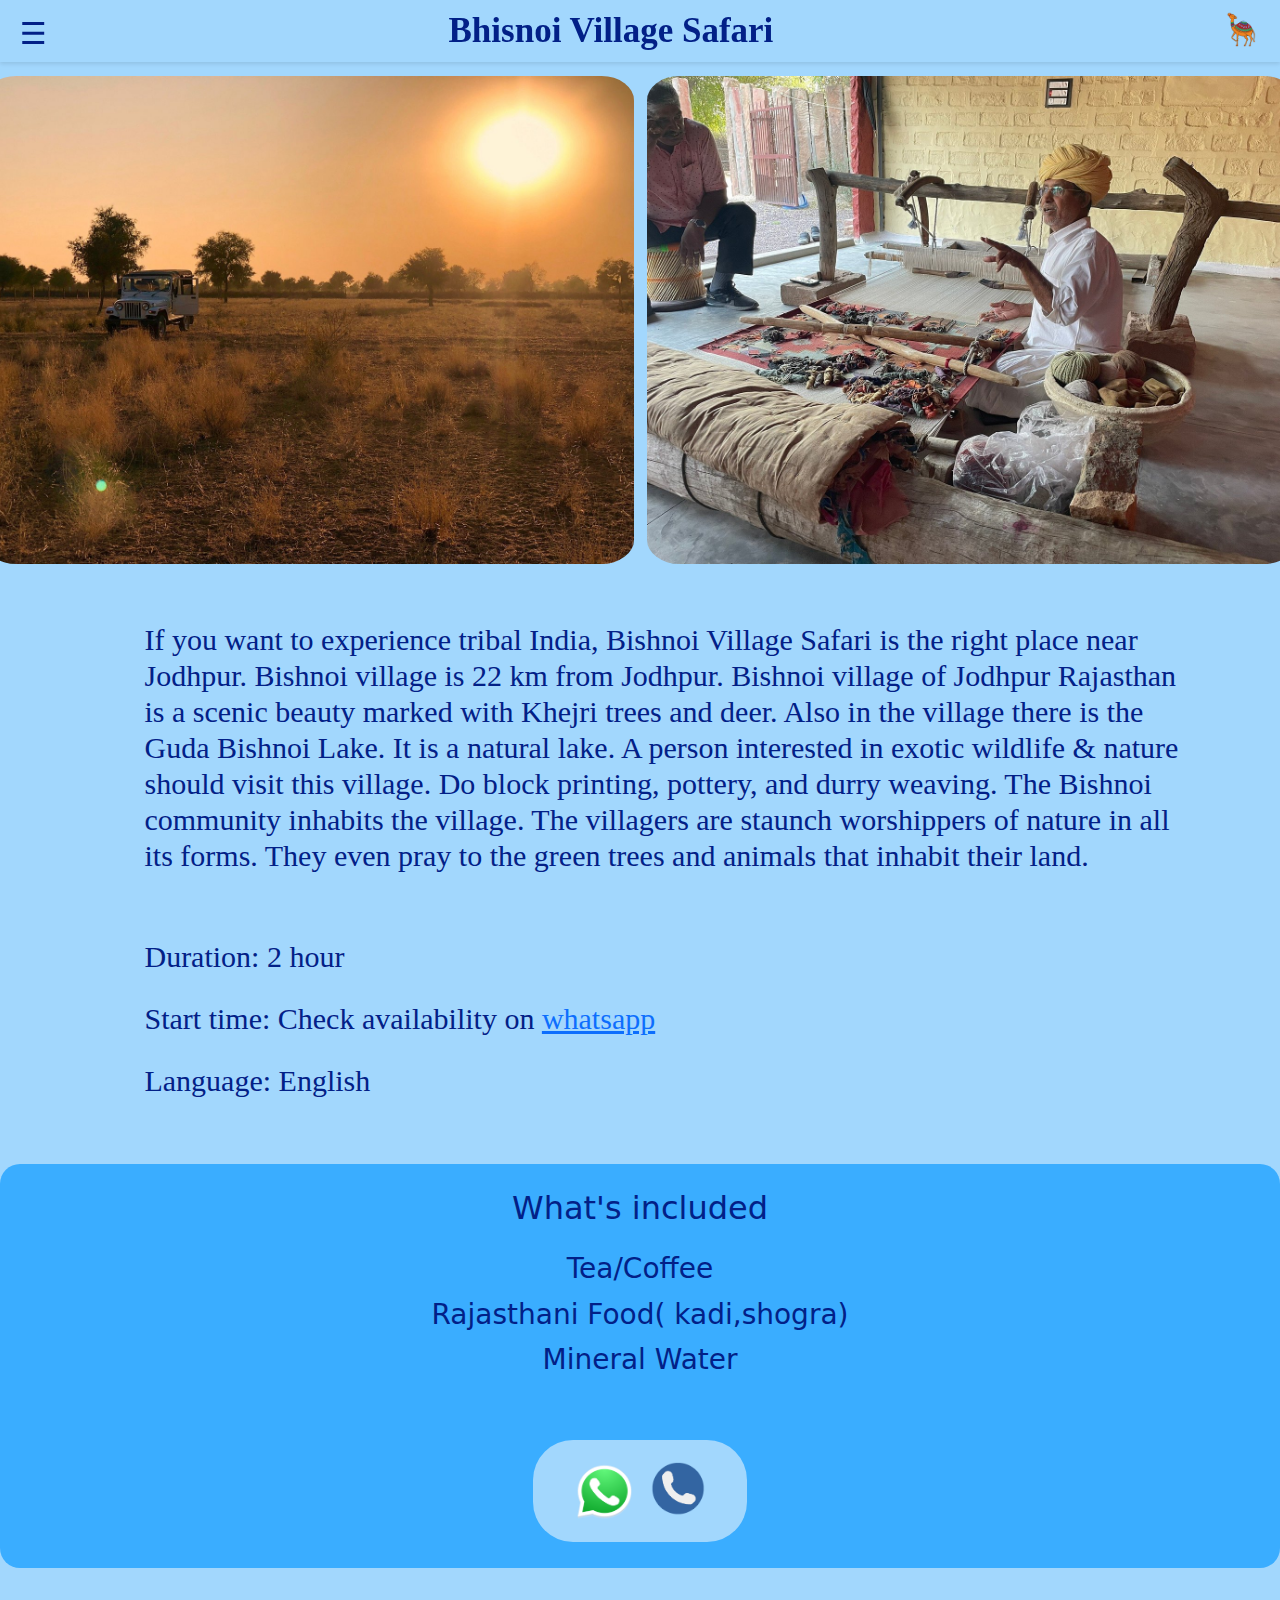
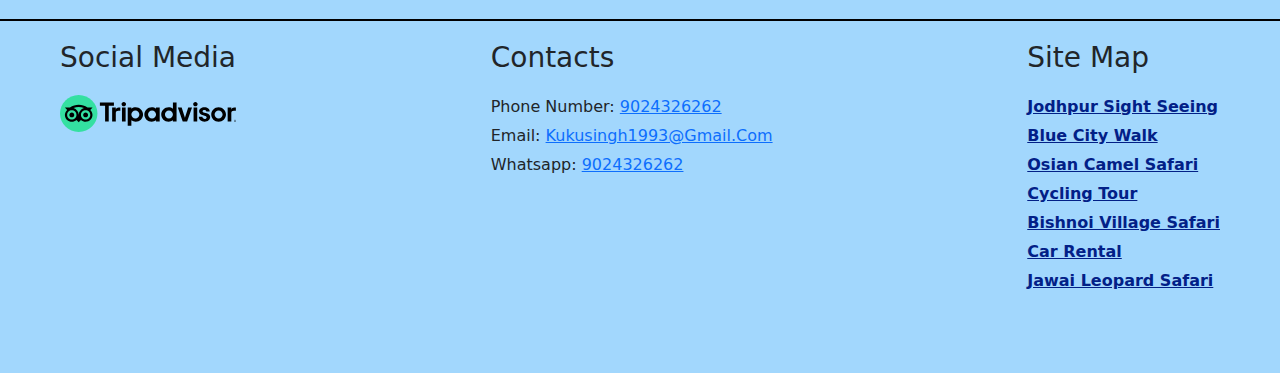
<file: BhisnoiVillageSafari.html>
<!DOCTYPE html>
  <html lang="en">
  <head>
    <meta name="viewport" content="width=device-width, initial-scale=1" />
    <!-- bootstrap css -->
    <link rel="stylesheet" href="css/bootstrap.min.css" />
    <link
    rel="stylesheet"
    href="https://cdnjs.cloudflare.com/ajax/libs/font-awesome/6.5.2/css/all.min.css"
    />
    <link rel="icon" href="images/favicon.ico" type="image/gif" />
    <link rel="stylesheet" href="css/common.css" />
    <link
    rel="stylesheet"
    href="https://fonts.googleapis.com/css2?family=Bellota:wght@300;400;700&display=swap"
    />
  </head>
  <body class="color-set">
    <div id="myDrawer" class="drawer">
      <a href="/index.html">Home</a>
      <a href="/jodhpurSight.html">Jodhpur Sight Seeing</a>
      <a href="/blueCity.html">Blue City Walk</a>
      <a href="/osiaCamel.html">Osian Camel Safari</a>
      <a href="/cyclingTour.html">Cycling Tour</a>
      <a href="/BhisnoiVillageSafari.html">Bishnoi Village Safari</a>
      <a href="/carRental.html">Car Rental</a>
      <a href="/JawaiLeopardSafari.html">Jawai Leopard Safari</a>
      <div class="social-icons">
          <a href="https://www.tripadvisor.in/AttractionProductReview-g297668-d27993915-Jodhpur_Walk_With_Kuku-Jodhpur_Jodhpur_District_Rajasthan.html
          2024 (Jodhpur) Jodhpur Walk With Kuku" target="_blank"><img src="images/tripAdvisor.svg" alt="TripAdvisor"></a>
      </div>
  </div>
    <nav class="navbar">
      <div class="open-drawer-btn" onclick="openDrawer()">&#9776;</div>
      <div class="navbar-content">
        <h2>Bhisnoi Village Safari</h2>
      </div>
      <div class="navbar-image">
        <img
          class="uthImg"
          src="images/home page hedder slide show/camel.png"
          alt="Camel image"
        />
      </div>
    </nav>
    <div class="row">
      <div class="col">
        <div id="imageSlideshow" class="slideshow-container">
          <div class="slideshow-inner">
            <div class="slider">
              <img src="images/bhisnoi village safari/photo0jpg.jpg" class="img-fluid" />
            </div>
            <div class="slider">
              <img src="images/bhisnoi village safari/caption (1).jpg" class="img-fluid" />
            </div>
            <div class="slider">
              <img src="images/bhisnoi village safari/photo2jpg.jpg" class="img-fluid" />
            </div>
            <div class="slider">
              <img src="images/bhisnoi village safari/chori.jpg" class="img-fluid" />
            </div>
            <div class="slider">
              <img src="images/bhisnoi village safari/potters-village.jpg" class="img-fluid" />
            </div>
            <div class="slider">
              <img src="images/bhisnoi village safari/photo4jpg.jpg" class="img-fluid" />
            </div>
            <div class="slider">
              <img src="images/bhisnoi village safari/village-tour-adventures.jpg" class="img-fluid" />
            </div>
            <!-- Add more images as needed -->
          </div>
        </div>
      </div>
    </div>
    <div class="row" id="mid-content-4-ss">
      <h3>
        If you want to experience tribal India, Bishnoi Village Safari is the right place near Jodhpur. Bishnoi village is 22 km from Jodhpur. Bishnoi village of Jodhpur Rajasthan is a scenic beauty marked with Khejri trees and deer. Also in the village there is the Guda Bishnoi Lake. It is a natural lake. A person interested in exotic wildlife & nature should visit this village. Do block printing, pottery, and durry weaving. The Bishnoi community inhabits the village. The villagers are staunch worshippers of nature in all its forms. They even pray to the green trees and animals that inhabit their land.
      </h3>
      <h2>Duration: 2 hour</h2>
      <h2>Start time: Check availability on <a href="Https://wa.me/919024326262" target="_blank">whatsapp</a></h2>
      <h2>Language: English</h2>
    </div>
    <div class="row" id="included">
      <div class="include-container">
        <div class="include">
          <div class="include-item">
            <h2>What's included</h2>
		<div class="include-item-1">
                   <h3>Tea/Coffee</h3>
                   <h3>Rajasthani Food( kadi,shogra)</h3>
                   <h3>Mineral Water</h3>
                </div>
          </div>
        </div>
        <div class="row">
          <div class="col-xl-5 col-sm-12"></div>
          <div class="col-xl-2 col-sm-12" id="whatsapp-content-1">
            <a href="Https://wa.me/919024326262" target="_blank"
            ><img id="whatsapp" src="images/whatsapp.png" alt="WhatsApp"
            /></a>
            <a href="tel:+919024326262" target="_blank"
            ><img id="call" src="images/call.png" alt="Call"
            /></a>
          </div>
          <div class="col-xl-5 col-sm-12"></div>
        </div>
      </div>
    </div>
    <div class="footer-line"></div>
    <footer>
      <div class="footer-container">
        <div class="social-media">
          <h3>Social Media</h3>
            <p> <a href="https://www.tripadvisor.in/AttractionProductReview-g297668-d27993915-Jodhpur_Walk_With_Kuku-Jodhpur_Jodhpur_District_Rajasthan.html
          2024 (Jodhpur) Jodhpur Walk With Kuku" target="_blank"><img src="images/tripAdvisor.svg" alt="TripAdvisor"></a></p>
        </div>
        <div class="contacts">
          <h3>Contacts</h3>
          <p>Phone Number: <a href="tel:+919024326262" target="_blank">9024326262</a></p>
          <p>Email: <a href="mailto: Kukusingh1993@Gmail.com" target="_blank">Kukusingh1993@Gmail.Com</a></p>
          <p>Whatsapp:  <a href="Https://wa.me/919024326262" target="_blank">9024326262</a></p>
        </div>
        <div class="site-map">
          <h3>Site Map</h3>
          <ul>
            <li><a href="/jodhpurSight.html">Jodhpur Sight Seeing</a></li>
            <li><a href="/blueCity.html">Blue City Walk</a></li>
            <li><a href="/osiaCamel.html">Osian Camel Safari</a></li>
            <li><a href="/cyclingTour.html">Cycling Tour</a></li>
            <li><a href="/BhisnoiVillageSafari.html">Bishnoi Village Safari</a></li>
            <li><a href="/carRental.html">Car Rental</a></li>
            <li><a href="/JawaiLeopardSafari.html" >Jawai Leopard Safari</a></li>
          </ul>
        </div>
      </div>  
    </footer>
    <script src="js/jquery-3.6.0.min.js"></script>
    <script src="js/popper.min.js"></script>
    <script src="js/bootstrap.bundle.min.js"></script>
    <script src="js/bootstrap.min.js"></script>
    <script>
      function openDrawer() {
        document.body.classList.add("drawer-open");
        document.addEventListener("click", closeDrawerOnClickOutside);
      }

      function closeDrawer() {
        document.body.classList.remove("drawer-open");
        document.removeEventListener("click", closeDrawerOnClickOutside);
      }

      function closeDrawerOnClickOutside(event) {
        if (
          !document.getElementById("myDrawer").contains(event.target) &&
          !event.target.classList.contains("open-drawer-btn")
        ) {
          closeDrawer();
        }
      }
        document.addEventListener("click", function (event) {
          const sidebar = document.getElementById("sidebar");
          const content = document.querySelector(".content");
          if (
            sidebar.classList.contains("active") &&
            !sidebar.contains(event.target)
            ) {
            sidebar.classList.remove("active");
        }
      });
        $(document).ready(function () {
          function startSlideshow() {
            var containerWidth = $("#imageSlideshow").width();
            var totalWidth = 0;

            $(".slideshow-inner .slider").each(function() {
              totalWidth += $(this).outerWidth(true);
            });

        var duration = (totalWidth / containerWidth) * 30000; // Adjust speed based on total width

        $(".slideshow-inner").animate(
          { left: -totalWidth + containerWidth },
          duration,
          "linear",
          function () {
            $(".slideshow-inner").css("left", 0);
            startSlideshow();
          }
          );
        }

        startSlideshow();
      });
  </script>
  </body>
  </html>
</file>
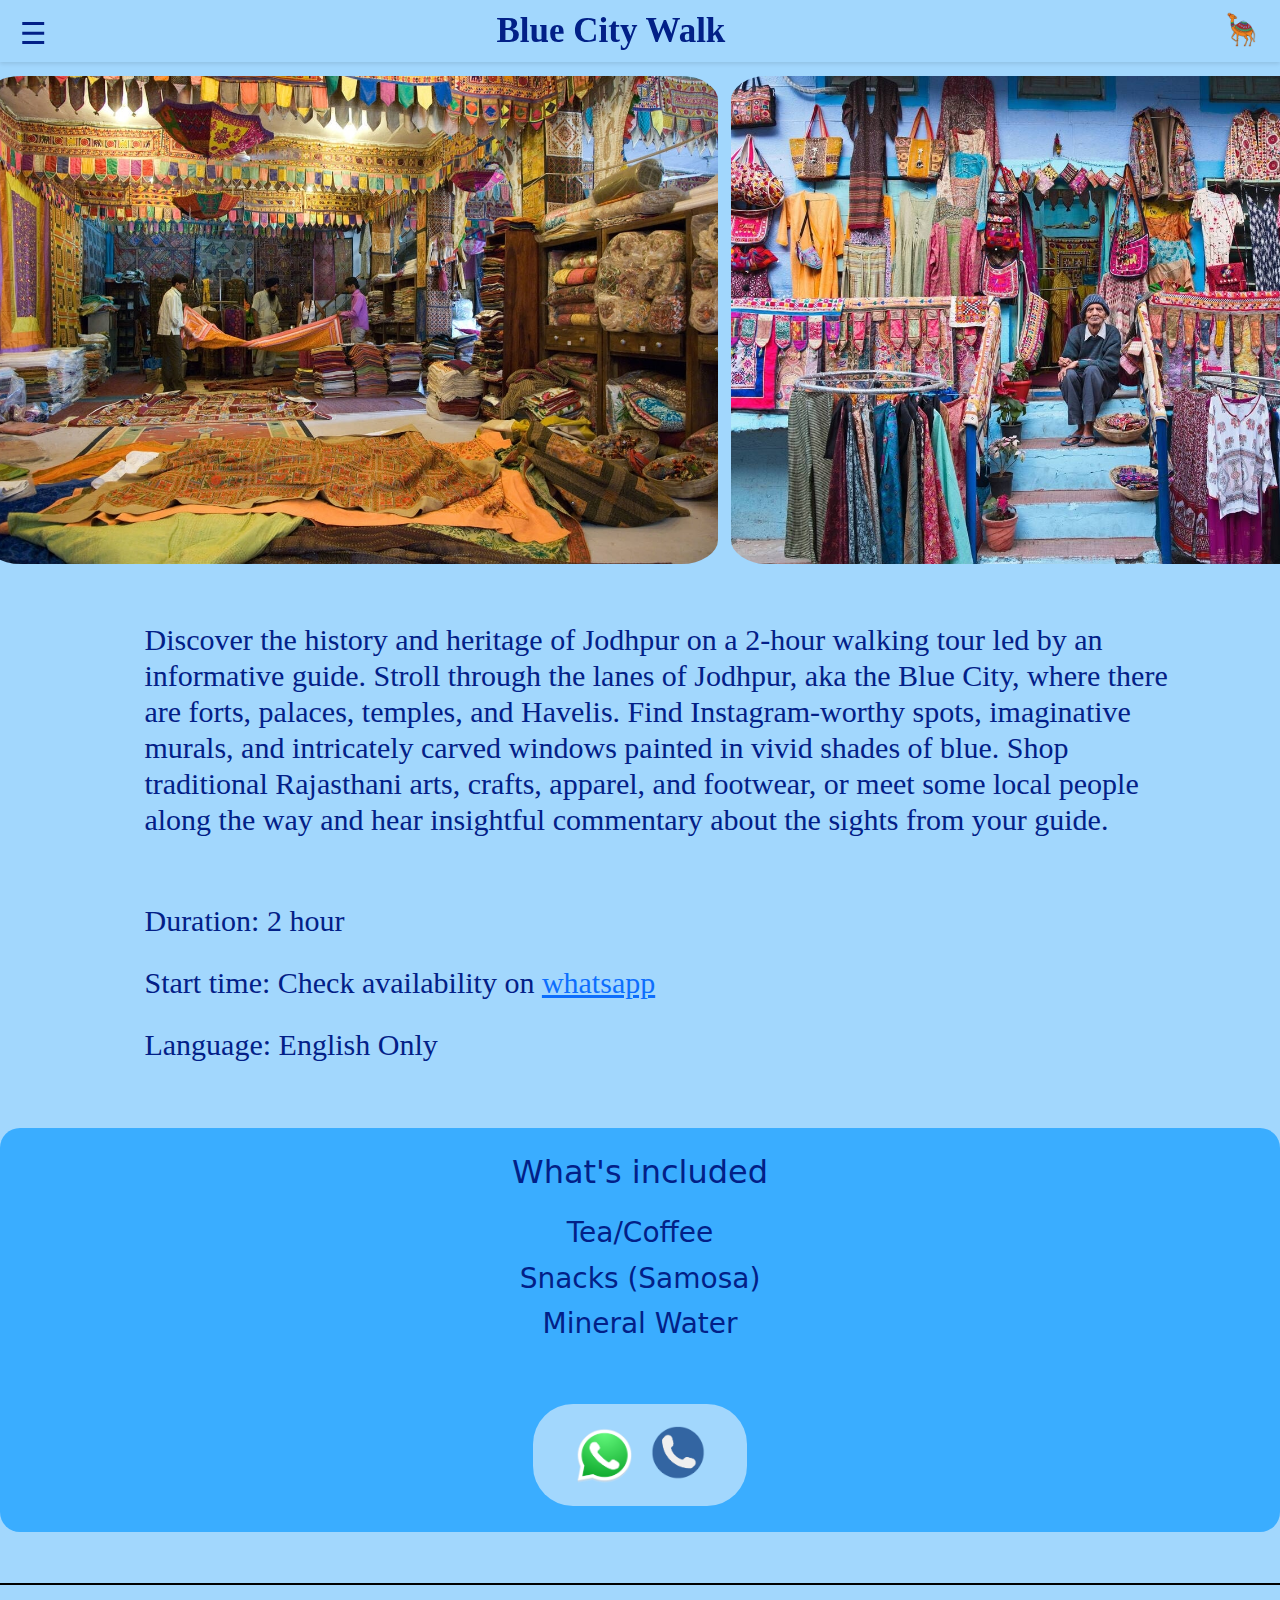
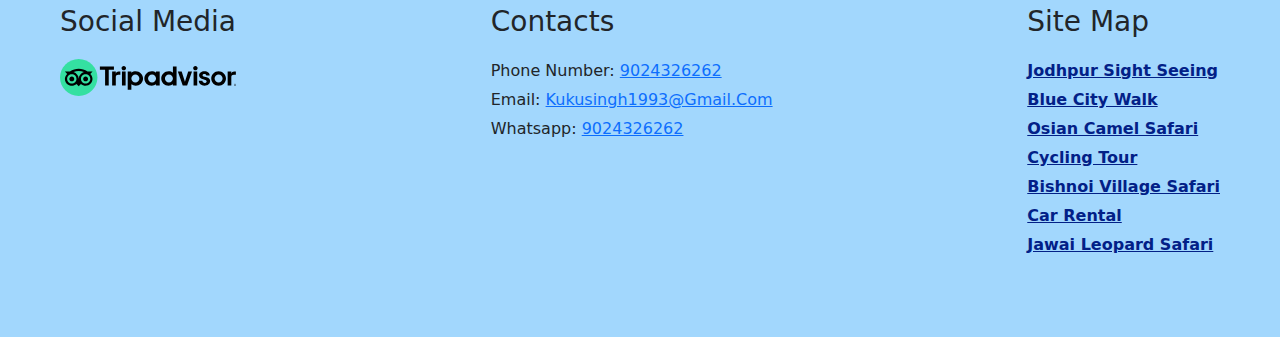
<file: blueCity.html>
<!DOCTYPE html>
<html lang="en">
  <head>
    <meta name="viewport" content="width=device-width, initial-scale=1" />
    <!-- bootstrap css -->
    <link rel="stylesheet" href="css/bootstrap.min.css" />
    <link
      rel="stylesheet"
      href="https://cdnjs.cloudflare.com/ajax/libs/font-awesome/6.5.2/css/all.min.css"
    />
    <link rel="icon" href="images/favicon.ico" type="image/gif" />
    <link rel="stylesheet" href="css/common.css" />
    <link
      rel="stylesheet"
      href="https://fonts.googleapis.com/css2?family=Bellota:wght@300;400;700&display=swap"
    />
  </head>
  <body class="color-set">
    <div id="myDrawer" class="drawer">
      <a href="/index.html">Home</a>
      <a href="/jodhpurSight.html">Jodhpur Sight Seeing</a>
      <a href="/blueCity.html">Blue City Walk</a>
      <a href="/osiaCamel.html">Osian Camel Safari</a>
      <a href="/cyclingTour.html">Cycling Tour</a>
      <a href="/BhisnoiVillageSafari.html">Bishnoi Village Safari</a>
      <a href="/carRental.html">Car Rental</a>
      <a href="/JawaiLeopardSafari.html">Jawai Leopard Safari</a>
      <div class="social-icons">
          <a href="https://www.tripadvisor.in/AttractionProductReview-g297668-d27993915-Jodhpur_Walk_With_Kuku-Jodhpur_Jodhpur_District_Rajasthan.html
          2024 (Jodhpur) Jodhpur Walk With Kuku" target="_blank"><img src="images/tripAdvisor.svg" alt="TripAdvisor"></a>
      </div>
  </div>
    <nav class="navbar">
      <div class="open-drawer-btn" onclick="openDrawer()">&#9776;</div>
      <div class="navbar-content">
        <h2>Blue City Walk</h2>
      </div>
      <div class="navbar-image">
        <img
          class="uthImg"
          src="images/home page hedder slide show/camel.png"
          alt="Camel image"
        />
      </div>
    </nav>
    <div class="row">
      <div class="col">
        <div id="imageSlideshow" class="slideshow-container">
          <div class="slideshow-inner">
            <div class="slider">
              <img src="images/blue city walk/sadiya.jpg" class="img-fluid" />
            </div>
            <div class="slider">
              <img src="images/blue city walk/baaSathe.jpg" class="img-fluid" />
            </div>
            <div class="slider">
              <img src="images/blue city walk/begs.jpg" class="img-fluid" />
            </div>
            <div class="slider">
              <img src="images/blue city walk/dc.jpg" class="img-fluid" />
            </div>
            <div class="slider">
              <img src="images/blue city walk/ce.jpg" class="img-fluid" />
            </div>
            <div class="slider">
              <img src="images/blue city walk/e3.jpg" class="img-fluid" />
            </div>
            <div class="slider">
              <img src="images/blue city walk/jadiya.jpeg" class="img-fluid" />
            </div>
            <!-- Add more images as needed -->
          </div>
        </div>
      </div>
    </div>
    <div class="row" id="mid-content-4-ss">
      <h3>
        Discover the history and heritage of Jodhpur on a 2-hour walking tour led by an informative guide. Stroll through the lanes of Jodhpur, aka the Blue City, where there are forts, palaces, temples, and Havelis. Find Instagram-worthy spots, imaginative murals, and intricately carved windows painted in vivid shades of blue. Shop traditional Rajasthani arts, crafts, apparel, and footwear, or meet some local people along the way and hear insightful commentary about the sights from your guide.
      </h3>
      <h2>Duration: 2 hour</h2>
      <h2>Start time: Check availability on <a href="Https://wa.me/919024326262" target="_blank">whatsapp</a></h2>
      <h2>Language: English Only</h2>
    </div>
    <div class="row" id="included">
      <div class="include-container">
        <div class="include">
          <div class="include-item">
            <h2>What's included</h2>
		<div class="include-item-1">
                   <h3>Tea/Coffee</h3>
                   <h3>Snacks (Samosa)</h3>
                   <h3>Mineral Water</h3>
                </div>
          </div>
        </div>
        <div class="row">
          <div class="col-xl-5 col-sm-12"></div>
          <div class="col-xl-2 col-sm-12" id="whatsapp-content-1">
            <a href="Https://wa.me/919024326262" target="_blank"
              ><img id="whatsapp" src="images/whatsapp.png" alt="WhatsApp"
            /></a>
            <a href="tel:+919024326262" target="_blank"
              ><img id="call" src="images/call.png" alt="Call"
            /></a>
          </div>
          <div class="col-xl-5 col-sm-12"></div>
        </div>
      </div>
    </div>
    <div class="footer-line"></div>
    <footer>
        <div class="footer-container">
          <div class="social-media">
            <h3>Social Media</h3>
              <p> <a href="https://www.tripadvisor.in/AttractionProductReview-g297668-d27993915-Jodhpur_Walk_With_Kuku-Jodhpur_Jodhpur_District_Rajasthan.html
            2024 (Jodhpur) Jodhpur Walk With Kuku" target="_blank"><img src="images/tripAdvisor.svg" alt="TripAdvisor"></a></p>
          </div>
          <div class="contacts">
            <h3>Contacts</h3>
            <p>Phone Number: <a href="tel:+919024326262" target="_blank">9024326262</a></p>
            <p>Email: <a href="mailto: Kukusingh1993@Gmail.com" target="_blank">Kukusingh1993@Gmail.Com</a></p>
            <p>Whatsapp:  <a href="Https://wa.me/919024326262" target="_blank">9024326262</a></p>
          </div>
          <div class="site-map">
            <h3>Site Map</h3>
            <ul>
            <li><a href="/jodhpurSight.html">Jodhpur Sight Seeing</a></li>
            <li><a href="/blueCity.html">Blue City Walk</a></li>
            <li><a href="/osiaCamel.html">Osian Camel Safari</a></li>
            <li><a href="/cyclingTour.html">Cycling Tour</a></li>
            <li><a href="/BhisnoiVillageSafari.html">Bishnoi Village Safari</a></li>
            <li><a href="/carRental.html">Car Rental</a></li>
            <li><a href="/JawaiLeopardSafari.html" >Jawai Leopard Safari</a></li>
          </ul>
          </div>
        </div>  
      </footer>
    <script src="js/jquery-3.6.0.min.js"></script>
    <script src="js/popper.min.js"></script>
    <script src="js/bootstrap.bundle.min.js"></script>
    <script src="js/bootstrap.min.js"></script>
    <script>
      function openDrawer() {
        document.body.classList.add("drawer-open");
        document.addEventListener("click", closeDrawerOnClickOutside);
      }

      function closeDrawer() {
        document.body.classList.remove("drawer-open");
        document.removeEventListener("click", closeDrawerOnClickOutside);
      }

      function closeDrawerOnClickOutside(event) {
        if (
          !document.getElementById("myDrawer").contains(event.target) &&
          !event.target.classList.contains("open-drawer-btn")
        ) {
          closeDrawer();
        }
      }

      document.addEventListener("click", function (event) {
        const sidebar = document.getElementById("sidebar");
        const content = document.querySelector(".content");
        if (
          sidebar.classList.contains("active") &&
          !sidebar.contains(event.target)
        ) {
          sidebar.classList.remove("active");
        }
      });
      $(document).ready(function () {
          function startSlideshow() {
            var containerWidth = $("#imageSlideshow").width();
            var totalWidth = 0;

            $(".slideshow-inner .slider").each(function() {
              totalWidth += $(this).outerWidth(true);
            });

        var duration = (totalWidth / containerWidth) * 30000; // Adjust speed based on total width

        $(".slideshow-inner").animate(
          { left: -totalWidth + containerWidth },
          duration,
          "linear",
          function () {
            $(".slideshow-inner").css("left", 0);
            startSlideshow();
          }
          );
        }

        startSlideshow();
      });
    </script>
  </body>
</html>
</file>
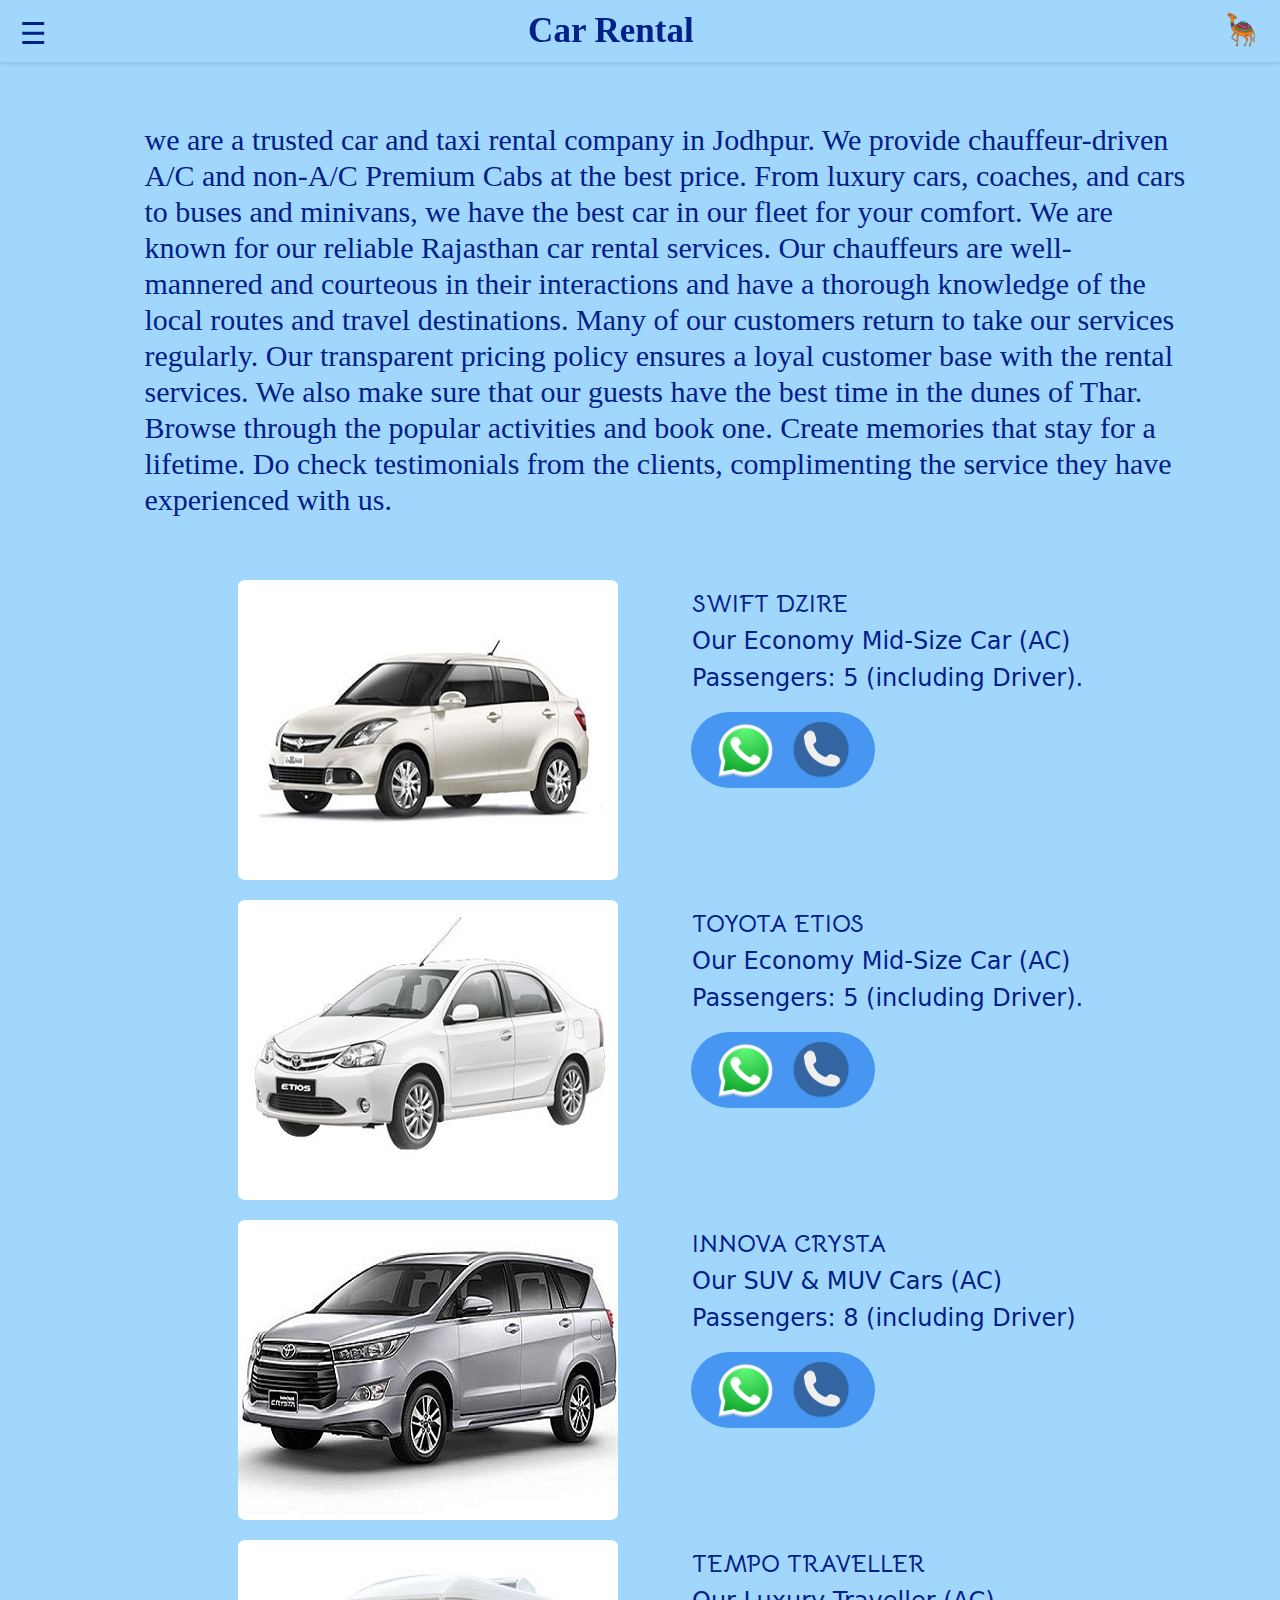
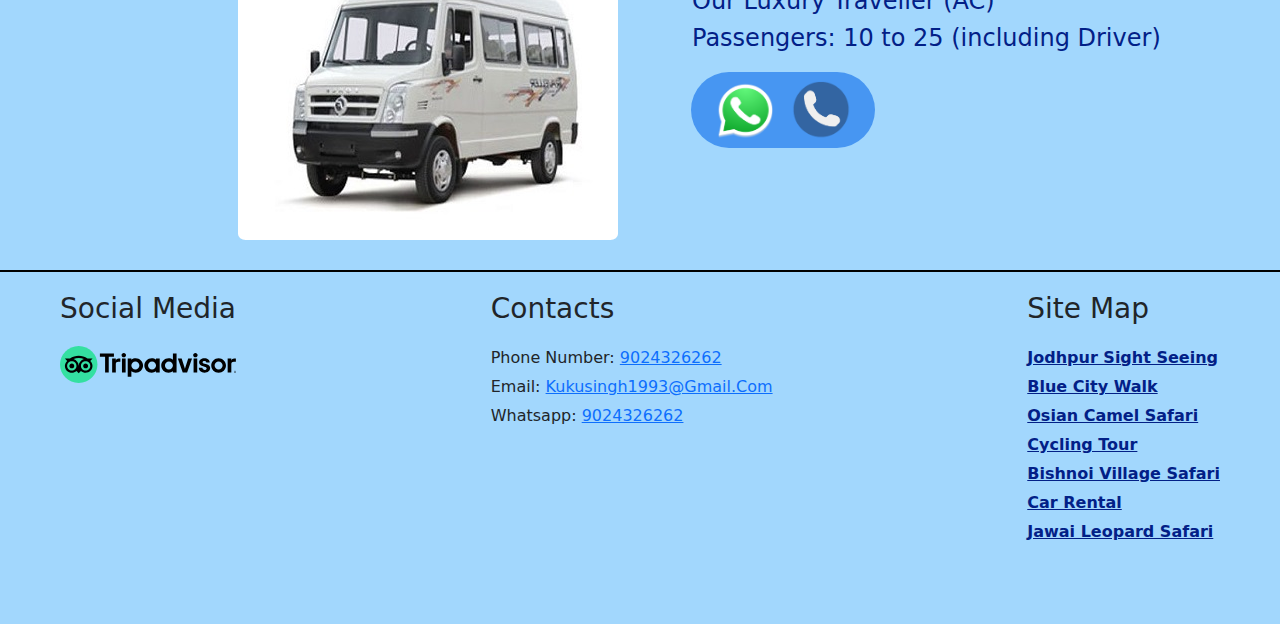
<file: carRental.html>
<!DOCTYPE html>
<html lang="en">
  <head>
    <meta name="viewport" content="width=device-width, initial-scale=1" />
    <!-- bootstrap css -->
    <link rel="stylesheet" href="css/bootstrap.min.css" />
    <link
      rel="stylesheet"
      href="https://cdnjs.cloudflare.com/ajax/libs/font-awesome/6.5.2/css/all.min.css"
    />
    <link rel="icon" href="images/favicon.ico" type="image/gif" />
    <link rel="stylesheet" href="css/common.css" />
    <link
      rel="stylesheet"
      href="https://fonts.googleapis.com/css2?family=Bellota:wght@300;400;700&display=swap"
    />
  </head>
  <body class="color-set">
    <div id="myDrawer" class="drawer">
      <a href="/index.html">Home</a>
      <a href="/jodhpurSight.html">Jodhpur Sight Seeing</a>
      <a href="/blueCity.html">Blue City Walk</a>
      <a href="/osiaCamel.html">Osian Camel Safari</a>
      <a href="/cyclingTour.html">Cycling Tour</a>
      <a href="/BhisnoiVillageSafari.html">Bishnoi Village Safari</a>
      <a href="/carRental.html">Car Rental</a>
      <a href="/JawaiLeopardSafari.html">Jawai Leopard Safari</a>
      <div class="social-icons">
          <a href="https://www.tripadvisor.in/AttractionProductReview-g297668-d27993915-Jodhpur_Walk_With_Kuku-Jodhpur_Jodhpur_District_Rajasthan.html
          2024 (Jodhpur) Jodhpur Walk With Kuku" target="_blank"><img src="images/tripAdvisor.svg" alt="TripAdvisor"></a>
      </div>
  </div>
    <nav class="navbar">
      <div class="open-drawer-btn" onclick="openDrawer()">&#9776;</div>
      <div class="navbar-content">
        <h2>Car Rental</h2>
      </div>
      <div class="navbar-image">
        <img
          class="uthImg"
          src="images/home page hedder slide show/camel.png"
          alt="Camel image"
        />
      </div>
    </nav>
    <div class="row" id="mid-content-4-ss">
      <h3>
        we are a trusted car and taxi rental company in Jodhpur. We provide chauffeur-driven A/C and non-A/C Premium Cabs at the best price. From luxury cars, coaches, and cars to buses and minivans, we have the best car in our fleet for your comfort. We are known for our reliable Rajasthan car rental services. Our chauffeurs are well-mannered and courteous in their interactions and have a thorough knowledge of the local routes and travel destinations. Many of our customers return to take our services regularly. Our transparent pricing policy ensures a loyal customer base with the rental services. We also make sure that our guests have the best time in the dunes of Thar. Browse through the popular activities and book one. Create memories that stay for a lifetime. Do check testimonials from the clients, complimenting the service they have experienced with us.
      </h3>
    </div>
    <div class="row">
      <div class="col-xl-6 col-lg-6 col-sm-6">
        <div class="images-car">
          <div class="image-container">
            <img src="images/carRental/swift.jpg" alt="3" />
          </div>
        </div>
      </div>
      <div class="col-xl-6 col-sm-6">
        <div class="descriptions">
          <div class="description">
            <h1>SWIFT DZIRE</h1>
            <h4>
              Our Economy Mid-Size Car (AC) 
            </h4>
            <h4>Passengers: 5 (including Driver).</h4>
            <div class="row">
              <div class="col-xl-4 col-sm-12" id="mid-content-carrental">
                <a href="Https://wa.me/919024326262" target="_blank"
                  ><img id="whatsapp" src="images/whatsapp.png" alt="WhatsApp"
                /></a>
                <div> </div>
                <a href="tel:+919024326262" target="_blank"
                  ><img id="call_2" src="images/call.png" alt="Call"
                /></a>
              </div>
              <div class="col-xl-5 col-sm-12"></div>
              <div class="col-xl-5 col-sm-12"></div>
            </div>
          </div>
        </div>
      </div>
    </div>
    <div class="row">
      <div class="col-xl-6 col-lg-6 col-sm-6">
        <div class="images-car">
          <div class="image-container">
            <img src="images/carRental/etios.jpg" alt="3" />
          </div>
        </div>
      </div>
      <div class="col-xl-6 col-sm-6">
        <div class="descriptions">
          <div class="description">
            <h1>TOYOTA ETIOS</h1>
            <h4>
              Our Economy Mid-Size Car (AC) 
            </h4>
            <h4>Passengers: 5 (including Driver).</h4>
            <div class="row">
              <div class="col-xl-4 col-sm-12" id="mid-content-carrental">
                <a href="Https://wa.me/919024326262" target="_blank"
                  ><img id="whatsapp" src="images/whatsapp.png" alt="WhatsApp"
                /></a>
                <div> </div>
                <a href="tel:+919024326262" target="_blank"
                  ><img id="call_2" src="images/call.png" alt="Call"
                /></a>
              </div>
              <div class="col-xl-5 col-sm-12"></div>
              <div class="col-xl-5 col-sm-12"></div>
            </div>
          </div>
        </div>
      </div>
    </div>
    <div class="row">
      <div class="col-xl-6 col-lg-6 col-sm-6">
        <div class="images-car">
          <div class="image-container">
            <img src="images/carRental/innova.jpg" alt="3" />
          </div>
        </div>
      </div>
      <div class="col-xl-6 col-sm-6">
        <div class="descriptions">
          <div class="description">
            <h1>INNOVA CRYSTA</h1>
            <h4>
              Our SUV & MUV Cars (AC)
            </h4>
            <h4>Passengers: 8 (including Driver)</h4>
            <div class="row">
              <div class="col-xl-4 col-sm-12" id="mid-content-carrental">
                <a href="Https://wa.me/919024326262" target="_blank"
                  ><img id="whatsapp" src="images/whatsapp.png" alt="WhatsApp"
                /></a>
                <div> </div>
                <a href="tel:+919024326262" target="_blank"
                  ><img id="call_2" src="images/call.png" alt="Call"
                /></a>
              </div>
              <div class="col-xl-5 col-sm-12"></div>
              <div class="col-xl-5 col-sm-12"></div>
            </div>
          </div>
        </div>
      </div>
    </div>
    <div class="row">
      <div class="col-xl-6 col-lg-6 col-sm-6">
        <div class="images-car">
          <div class="image-container">
            <img src="images/carRental/force.jpg" alt="3" />
          </div>
        </div>
      </div>
      <div class="col-xl-6 col-sm-6">
        <div class="descriptions">
          <div class="description">
            <h1>TEMPO TRAVELLER</h1>
            <h4>
              Our Luxury Traveller (AC) 
            </h4>
            <h4>Passengers: 10 to 25 (including Driver)</h4>
            <div class="row">
              <div class="col-xl-4 col-sm-12" id="mid-content-carrental">
                <a href="Https://wa.me/919024326262" target="_blank"
                  ><img id="whatsapp" src="images/whatsapp.png" alt="WhatsApp"
                /></a>
                <div> </div>
                <a href="tel:+919024326262" target="_blank"
                  ><img id="call_2" src="images/call.png" alt="Call"
                /></a>
              </div>
              <div class="col-xl-5 col-sm-12"></div>
              <div class="col-xl-5 col-sm-12"></div>
            </div>
          </div>
        </div>
      </div>
    </div>
    <div class="footer-line"></div>
    <footer>
      <div class="footer-container">
        <div class="social-media">
          <h3>Social Media</h3>
            <p><a href="https://www.tripadvisor.in/AttractionProductReview-g297668-d27993915-Jodhpur_Walk_With_Kuku-Jodhpur_Jodhpur_District_Rajasthan.html
          2024 (Jodhpur) Jodhpur Walk With Kuku" target="_blank"><img src="images/tripAdvisor.svg" alt="TripAdvisor"></a></p>
        </div>
        <div class="contacts">
          <h3>Contacts</h3>
          <p>
            Phone Number:
            <a href="tel:+919024326262" target="_blank">9024326262</a>
          </p>
          <p>
            Email:
            <a href="mailto: Kukusingh1993@Gmail.com" target="_blank"
              >Kukusingh1993@Gmail.Com</a
            >
          </p>
          <p>
            Whatsapp:
            <a href="Https://wa.me/919024326262" target="_blank">9024326262</a>
          </p>
        </div>
        <div class="site-map">
          <h3>Site Map</h3>
          <ul>
              <li><a href="/jodhpurSight.html">Jodhpur Sight Seeing</a></li>
              <li><a href="/blueCity.html">Blue City Walk</a></li>
              <li><a href="/osiaCamel.html">Osian Camel Safari</a></li>
              <li><a href="/cyclingTour.html">Cycling Tour</a></li>
              <li><a href="/BhisnoiVillageSafari.html">Bishnoi Village Safari</a></li>
              <li><a href="/carRental.html">Car Rental</a></li>
              <li><a href="/JawaiLeopardSafari.html" >Jawai Leopard Safari</a></li>
            </ul>
        </div>
      </div>
    </footer>
    <script src="js/jquery-3.6.0.min.js"></script>
    <script src="js/popper.min.js"></script>
    <script src="js/bootstrap.bundle.min.js"></script>
    <script src="js/bootstrap.min.js"></script>
    <script>
      function openDrawer() {
        document.body.classList.add("drawer-open");
        document.addEventListener("click", closeDrawerOnClickOutside);
      }

      function closeDrawer() {
        document.body.classList.remove("drawer-open");
        document.removeEventListener("click", closeDrawerOnClickOutside);
      }

      function closeDrawerOnClickOutside(event) {
        if (
          !document.getElementById("myDrawer").contains(event.target) &&
          !event.target.classList.contains("open-drawer-btn")
        ) {
          closeDrawer();
        }
      }

      document.addEventListener("click", function (event) {
        const sidebar = document.getElementById("sidebar");
        const content = document.querySelector(".content");
        if (
          sidebar.classList.contains("active") &&
          !sidebar.contains(event.target)
        ) {
          sidebar.classList.remove("active");
        }
      });
    </script>
  </body>
</html>
</file>
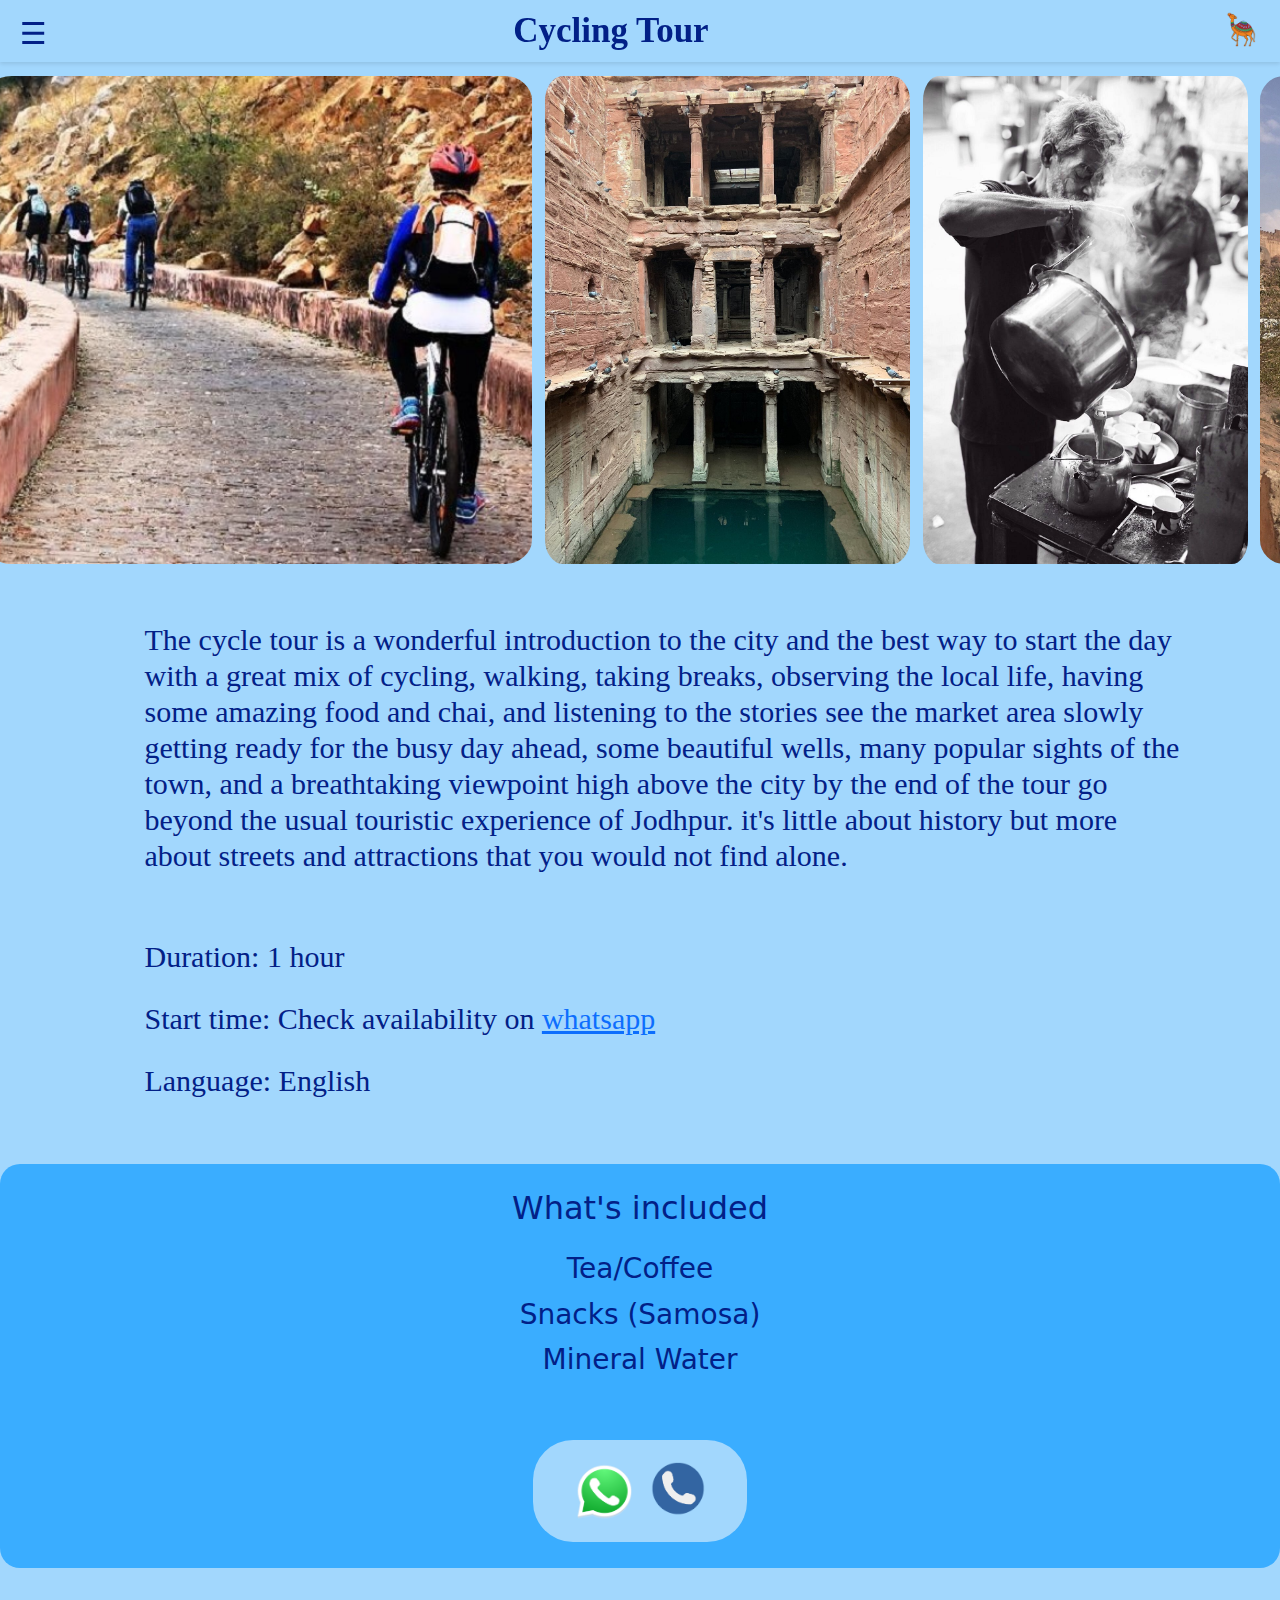
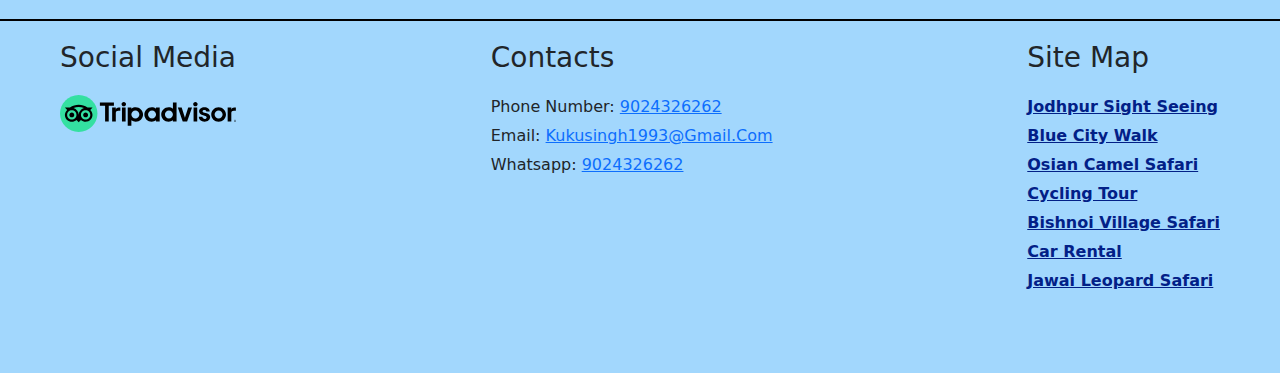
<file: cyclingTour.html>
<!DOCTYPE html>
<html lang="en">
  <head>
    <meta name="viewport" content="width=device-width, initial-scale=1" />
    <!-- bootstrap css -->
    <link rel="stylesheet" href="css/bootstrap.min.css" />
    <link
      rel="stylesheet"
      href="https://cdnjs.cloudflare.com/ajax/libs/font-awesome/6.5.2/css/all.min.css"
    />
    <link rel="icon" href="images/favicon.ico" type="image/gif" />
    <link rel="stylesheet" href="css/common.css" />
    <link
      rel="stylesheet"
      href="https://fonts.googleapis.com/css2?family=Bellota:wght@300;400;700&display=swap"
    />
  </head>
  <body class="color-set">
    <div id="myDrawer" class="drawer">
      <a href="/index.html">Home</a>
      <a href="/jodhpurSight.html">Jodhpur Sight Seeing</a>
      <a href="/blueCity.html">Blue City Walk</a>
      <a href="/osiaCamel.html">Osian Camel Safari</a>
      <a href="/cyclingTour.html">Cycling Tour</a>
      <a href="/BhisnoiVillageSafari.html">Bishnoi Village Safari</a>
      <a href="/carRental.html">Car Rental</a>
      <a href="/JawaiLeopardSafari.html">Jawai Leopard Safari</a>
      <div class="social-icons">
          <a href="https://www.tripadvisor.in/AttractionProductReview-g297668-d27993915-Jodhpur_Walk_With_Kuku-Jodhpur_Jodhpur_District_Rajasthan.html
          2024 (Jodhpur) Jodhpur Walk With Kuku" target="_blank"><img src="images/tripAdvisor.svg" alt="TripAdvisor"></a>
      </div>
  </div>
    <nav class="navbar">
      <div class="open-drawer-btn" onclick="openDrawer()">&#9776;</div>
      <div class="navbar-content">
        <h2>Cycling Tour</h2>
      </div>
      <div class="navbar-image">
        <img
          class="uthImg"
          src="images/home page hedder slide show/camel.png"
          alt="Camel image"
        />
      </div>
    </nav>
    <div class="row">
      <div class="col">
        <div id="imageSlideshow" class="slideshow-container">
          <div class="slideshow-inner">
            <div class="slider">
              <img src="images/cycling tour/cycle.jpg" class="img-fluid" />
            </div>
            <div class="slider">
              <img src="images/cycling tour/jodhpur-cycling-tours.jpg" class="img-fluid" />
            </div>
            <div class="slider">
              <img src="images/cycling tour/photo0jpg (1).jpg" class="img-fluid" />
            </div>
            <div class="slider">
              <img src="images/cycling tour/photo1jpg.jpg" class="img-fluid" />
            </div>
            <div class="slider">
              <img src="images/cycling tour/photo2jpg (1).jpg" class="img-fluid" />
            </div>
            <div class="slider">
              <img src="images/cycling tour/photo6jpg (1).jpg" class="img-fluid" />
            </div>
            <div class="slider">
              <img src="images/cycling tour/photo6jpg.jpg" class="img-fluid" />
            </div>
            <div class="slider">
              <img src="images/cycling tour/photo1jpg (1).jpg" class="img-fluid" />
            </div>
            <!-- Add more images as needed -->
          </div>
        </div>
      </div>
    </div>
    <div class="row" id="mid-content-4-ss">
      <h3>
        The cycle tour is a wonderful introduction to the city and the best way to start the day with a great mix of cycling, walking, taking breaks, observing the local life, having some amazing food and chai, and listening to the stories see the market area slowly getting ready for the busy day ahead, some beautiful wells, many popular sights of the town, and a breathtaking viewpoint high above the city by the end of the tour go beyond the usual touristic experience of Jodhpur.  it's little about history but more about streets and attractions that you would not find alone.
      </h3>
      <h2>Duration: 1 hour</h2>
      <h2>Start time: Check availability on <a href="Https://wa.me/919024326262" target="_blank">whatsapp</a></h2>
      <h2>Language: English</h2>
    </div>
    <div class="row" id="included">
      <div class="include-container">
        <div class="include">
          <div class="include-item">
            <h2>What's included</h2>
		<div class="include-item-1">
                   <h3>Tea/Coffee</h3>
                   <h3>Snacks (Samosa)</h3>
                   <h3>Mineral Water</h3>
                </div>
          </div>
        </div>
        <div class="row">
          <div class="col-xl-5 col-sm-12"></div>
          <div class="col-xl-2 col-sm-12" id="whatsapp-content-1">
            <a href="Https://wa.me/919024326262" target="_blank"
              ><img id="whatsapp" src="images/whatsapp.png" alt="WhatsApp"
            /></a>
            <a href="tel:+919024326262" target="_blank"
              ><img id="call" src="images/call.png" alt="Call"
            /></a>
          </div>
          <div class="col-xl-5 col-sm-12"></div>
        </div>
      </div>
    </div>
    <div class="footer-line"></div>
    <footer>
        <div class="footer-container">
          <div class="social-media">
            <h3>Social Media</h3>
              <p> <a href="https://www.tripadvisor.in/AttractionProductReview-g297668-d27993915-Jodhpur_Walk_With_Kuku-Jodhpur_Jodhpur_District_Rajasthan.html
            2024 (Jodhpur) Jodhpur Walk With Kuku" target="_blank"><img src="images/tripAdvisor.svg" alt="TripAdvisor"></a></p>
          </div>
          <div class="contacts">
            <h3>Contacts</h3>
            <p>Phone Number: <a href="tel:+919024326262" target="_blank">9024326262</a></p>
            <p>Email: <a href="mailto: Kukusingh1993@Gmail.com" target="_blank">Kukusingh1993@Gmail.Com</a></p>
            <p>Whatsapp:  <a href="Https://wa.me/919024326262" target="_blank">9024326262</a></p>
          </div>
          <div class="site-map">
            <h3>Site Map</h3>
            <ul>
              <li><a href="/jodhpurSight.html">Jodhpur Sight Seeing</a></li>
              <li><a href="/blueCity.html">Blue City Walk</a></li>
              <li><a href="/osiaCamel.html">Osian Camel Safari</a></li>
              <li><a href="/cyclingTour.html">Cycling Tour</a></li>
              <li><a href="/BhisnoiVillageSafari.html">Bishnoi Village Safari</a></li>
              <li><a href="/carRental.html">Car Rental</a></li>
              <li><a href="/JawaiLeopardSafari.html" >Jawai Leopard Safari</a></li>
            </ul>
          </div>
        </div>  
      </footer>
    <script src="js/jquery-3.6.0.min.js"></script>
    <script src="js/popper.min.js"></script>
    <script src="js/bootstrap.bundle.min.js"></script>
    <script src="js/bootstrap.min.js"></script>
    <script>
     function openDrawer() {
        document.body.classList.add("drawer-open");
        document.addEventListener("click", closeDrawerOnClickOutside);
      }

      function closeDrawer() {
        document.body.classList.remove("drawer-open");
        document.removeEventListener("click", closeDrawerOnClickOutside);
      }

      function closeDrawerOnClickOutside(event) {
        if (
          !document.getElementById("myDrawer").contains(event.target) &&
          !event.target.classList.contains("open-drawer-btn")
        ) {
          closeDrawer();
        }
      }

      document.addEventListener("click", function (event) {
        const sidebar = document.getElementById("sidebar");
        const content = document.querySelector(".content");
        if (
          sidebar.classList.contains("active") &&
          !sidebar.contains(event.target)
        ) {
          sidebar.classList.remove("active");
        }
      });
      $(document).ready(function () {
          function startSlideshow() {
            var containerWidth = $("#imageSlideshow").width();
            var totalWidth = 0;

            $(".slideshow-inner .slider").each(function() {
              totalWidth += $(this).outerWidth(true);
            });

        var duration = (totalWidth / containerWidth) * 30000; // Adjust speed based on total width

        $(".slideshow-inner").animate(
          { left: -totalWidth + containerWidth },
          duration,
          "linear",
          function () {
            $(".slideshow-inner").css("left", 0);
            startSlideshow();
          }
          );
        }

        startSlideshow();
      });
    </script>
  </body>
</html>
</file>
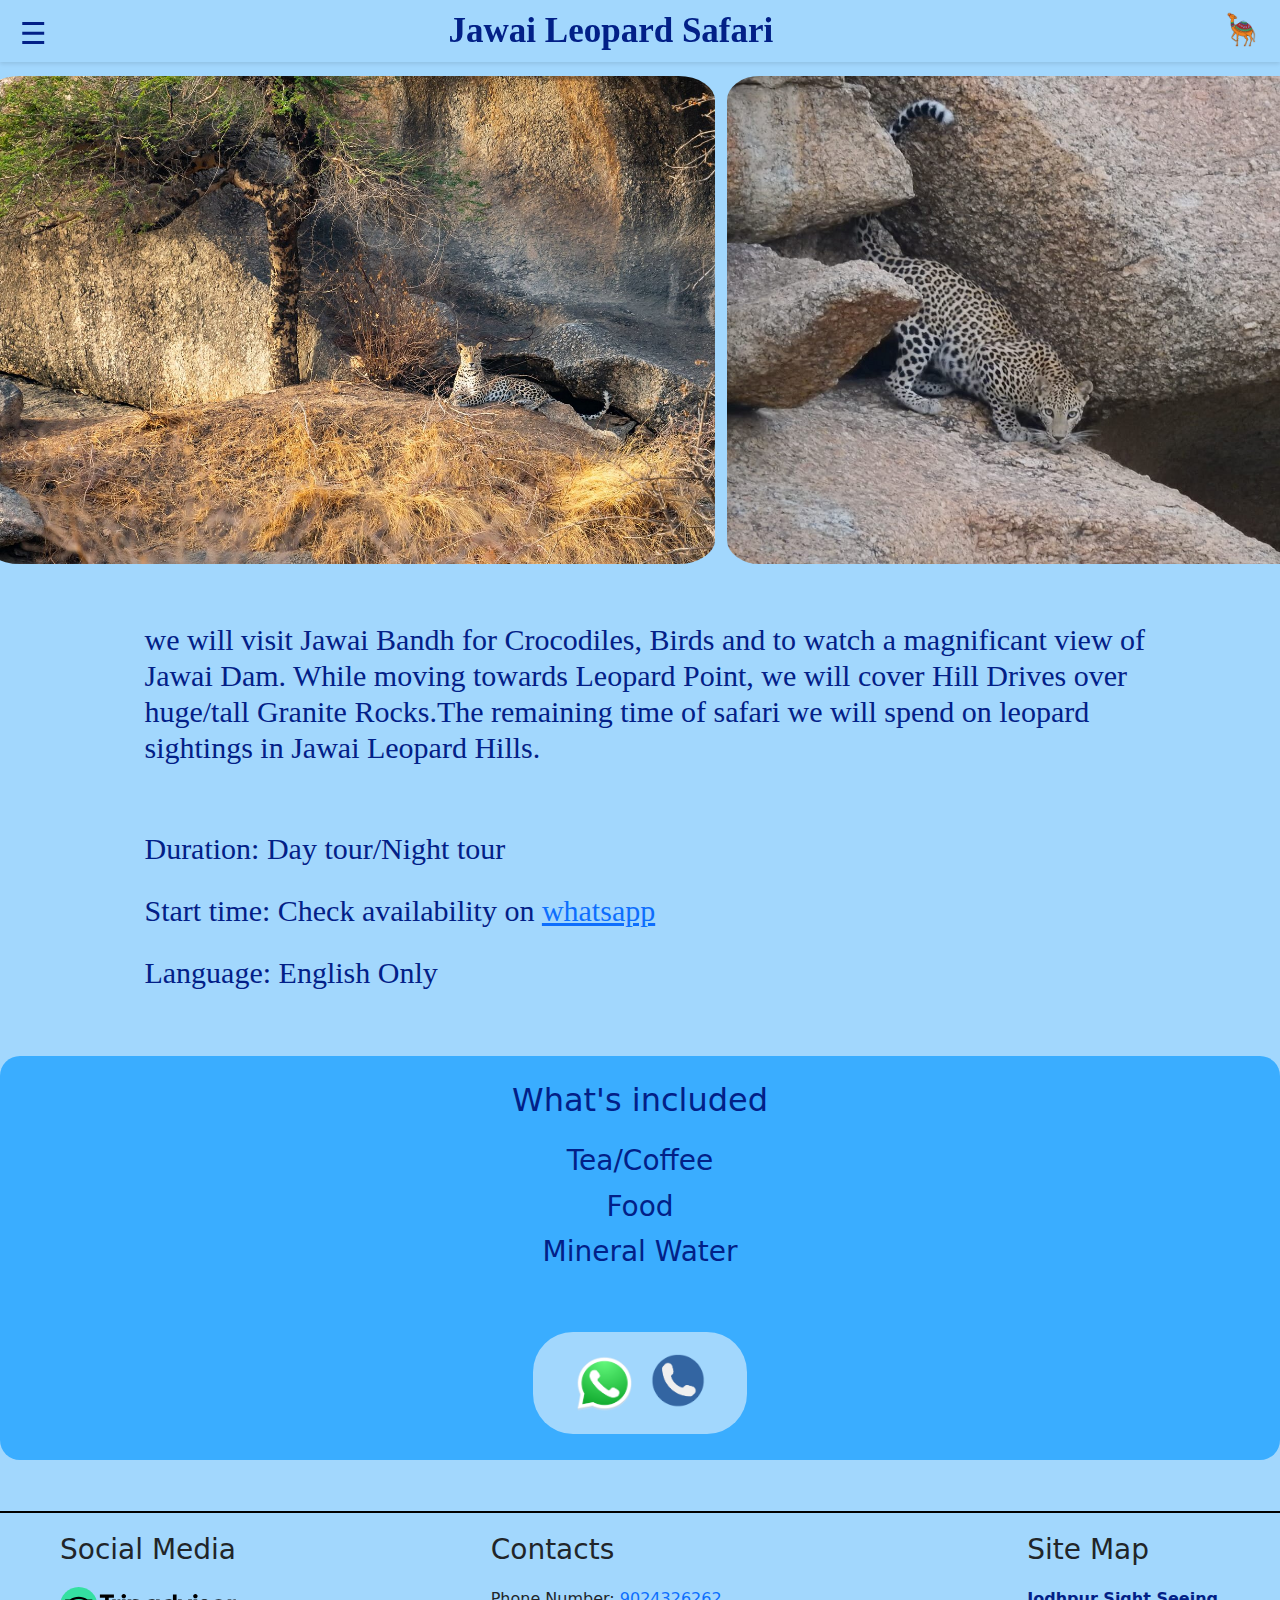
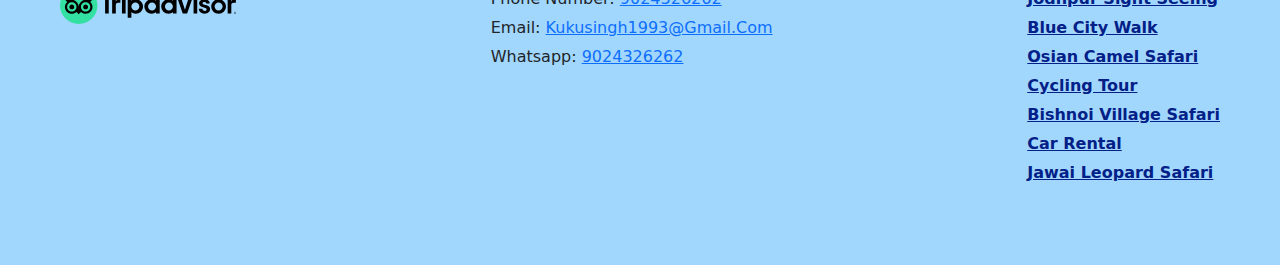
<file: JawaiLeopardSafari.html>
<!DOCTYPE html>
<html lang="en">
  <head>
    <meta name="viewport" content="width=device-width, initial-scale=1" />
    <!-- bootstrap css -->
    <link rel="stylesheet" href="css/bootstrap.min.css" />
    <link
      rel="stylesheet"
      href="https://cdnjs.cloudflare.com/ajax/libs/font-awesome/6.5.2/css/all.min.css"
    />
    <link rel="icon" href="images/favicon.ico" type="image/gif" />
    <link rel="stylesheet" href="css/common.css" />
    <link
      rel="stylesheet"
      href="https://fonts.googleapis.com/css2?family=Bellota:wght@300;400;700&display=swap"
    />
  </head>
  <body class="color-set">
    <div id="myDrawer" class="drawer">
      <a href="/index.html">Home</a>
      <a href="/jodhpurSight.html">Jodhpur Sight Seeing</a>
      <a href="/blueCity.html">Blue City Walk</a>
      <a href="/osiaCamel.html">Osian Camel Safari</a>
      <a href="/cyclingTour.html">Cycling Tour</a>
      <a href="/BhisnoiVillageSafari.html">Bishnoi Village Safari</a>
      <a href="/carRental.html">Car Rental</a>
      <a href="/JawaiLeopardSafari.html">Jawai Leopard Safari</a>
      <div class="social-icons">
          <a href="https://www.tripadvisor.in/AttractionProductReview-g297668-d27993915-Jodhpur_Walk_With_Kuku-Jodhpur_Jodhpur_District_Rajasthan.html
          2024 (Jodhpur) Jodhpur Walk With Kuku" target="_blank"><img src="images/tripAdvisor.svg" alt="TripAdvisor"></a>
      </div>
  </div>
    <nav class="navbar">
      <div class="open-drawer-btn" onclick="openDrawer()">&#9776;</div>
      <div class="navbar-content">
        <h2>Jawai Leopard Safari</h2>
      </div>
      <div class="navbar-image">
        <img
          class="uthImg"
          src="images/home page hedder slide show/camel.png"
          alt="Camel image"
        />
      </div>
    </nav>
    <div class="row">
      <div class="col">
        <div id="imageSlideshow" class="slideshow-container">
          <div class="slideshow-inner">
            <div class="slider">
              <img src="images/jawai leopard safari/neelam.jpg" class="img-fluid" />
            </div>
            <div class="slider">
              <img src="images/jawai leopard safari/caption (2).jpg" class="img-fluid" />
            </div>
            <div class="slider">
              <img src="images/jawai leopard safari/chita.jpg" class="img-fluid" />
            </div>
            <div class="slider">
              <img src="images/jawai leopard safari/photo1jpg (2).jpg" class="img-fluid" />
            </div>
            <div class="slider">
              <img src="images/jawai leopard safari/rabari-milking-the-cow.jpg" class="img-fluid" />
            </div>
            <div class="slider">
              <img src="images/jawai leopard safari/jawai-safari-s.jpg" class="img-fluid" />
            </div>
            <div class="slider">
              <img src="images/jawai leopard safari/sunset.jpg" class="img-fluid" />
            </div>
            <!-- Add more images as needed -->
          </div>
        </div>
      </div>
    </div>
    <div class="row" id="mid-content-4-ss">
      <h3>
        we will visit Jawai Bandh for Crocodiles, Birds and to watch a magnificant view of Jawai Dam. While moving towards Leopard Point, we will cover Hill Drives over huge/tall Granite Rocks.The remaining time of safari we will spend on leopard sightings in Jawai Leopard Hills.
      </h3>
      <h2>Duration: Day tour/Night tour</h2>
      <h2>Start time: Check availability on <a href="Https://wa.me/919024326262" target="_blank">whatsapp</a></h2>
      <h2>Language: English Only</h2>
    </div>
    <div class="row" id="included">
      <div class="include-container">
        <div class="include">
          <div class="include-item">
            <h2>What's included</h2>
		<div class="include-item-1">
                   <h3>Tea/Coffee</h3>
                   <h3>Food</h3>
                   <h3>Mineral Water</h3>
                </div>
          </div>
        </div>
        <div class="row">
          <div class="col-xl-5 col-sm-12"></div>
          <div class="col-xl-2 col-sm-12" id="whatsapp-content-1">
            <a href="Https://wa.me/919024326262" target="_blank"
              ><img id="whatsapp" src="images/whatsapp.png" alt="WhatsApp"
            /></a>
            <a href="tel:+919024326262" target="_blank"
              ><img id="call" src="images/call.png" alt="Call"
            /></a>
          </div>
          <div class="col-xl-5 col-sm-12"></div>
        </div>
      </div>
    </div>
    <div class="footer-line"></div>
    <footer>
        <div class="footer-container">
          <div class="social-media">
            <h3>Social Media</h3>
              <p><a href="https://www.tripadvisor.in/AttractionProductReview-g297668-d27993915-Jodhpur_Walk_With_Kuku-Jodhpur_Jodhpur_District_Rajasthan.html
            2024 (Jodhpur) Jodhpur Walk With Kuku" target="_blank"><img src="images/tripAdvisor.svg" alt="TripAdvisor"></a></p>
          </div>
          <div class="contacts">
            <h3>Contacts</h3>
            <p>Phone Number: <a href="tel:+919024326262" target="_blank">9024326262</a></p>
            <p>Email: <a href="mailto: Kukusingh1993@Gmail.com" target="_blank">Kukusingh1993@Gmail.Com</a></p>
            <p>Whatsapp:  <a href="Https://wa.me/919024326262" target="_blank">9024326262</a></p>
          </div>
          <div class="site-map">
            <h3>Site Map</h3>
            <ul>
              <li><a href="/jodhpurSight.html">Jodhpur Sight Seeing</a></li>
              <li><a href="/blueCity.html">Blue City Walk</a></li>
              <li><a href="/osiaCamel.html">Osian Camel Safari</a></li>
              <li><a href="/cyclingTour.html">Cycling Tour</a></li>
              <li><a href="/BhisnoiVillageSafari.html">Bishnoi Village Safari</a></li>
              <li><a href="/carRental.html">Car Rental</a></li>
              <li><a href="/JawaiLeopardSafari.html" >Jawai Leopard Safari</a></li>
            </ul>
          </div>
        </div>  
      </footer>
    <script src="js/jquery-3.6.0.min.js"></script>
    <script src="js/popper.min.js"></script>
    <script src="js/bootstrap.bundle.min.js"></script>
    <script src="js/bootstrap.min.js"></script>
    <script>
      function openDrawer() {
        document.body.classList.add("drawer-open");
        document.addEventListener("click", closeDrawerOnClickOutside);
      }

      function closeDrawer() {
        document.body.classList.remove("drawer-open");
        document.removeEventListener("click", closeDrawerOnClickOutside);
      }

      function closeDrawerOnClickOutside(event) {
        if (
          !document.getElementById("myDrawer").contains(event.target) &&
          !event.target.classList.contains("open-drawer-btn")
        ) {
          closeDrawer();
        }
      }

      document.addEventListener("click", function (event) {
        const sidebar = document.getElementById("sidebar");
        const content = document.querySelector(".content");
        if (
          sidebar.classList.contains("active") &&
          !sidebar.contains(event.target)
        ) {
          sidebar.classList.remove("active");
        }
      });
      $(document).ready(function () {
          function startSlideshow() {
            var containerWidth = $("#imageSlideshow").width();
            var totalWidth = 0;

            $(".slideshow-inner .slider").each(function() {
              totalWidth += $(this).outerWidth(true);
            });

        var duration = (totalWidth / containerWidth) * 30000; // Adjust speed based on total width

        $(".slideshow-inner").animate(
          { left: -totalWidth + containerWidth },
          duration,
          "linear",
          function () {
            $(".slideshow-inner").css("left", 0);
            startSlideshow();
          }
          );
        }

        startSlideshow();
      });
    </script>
  </body>
</html>
</file>
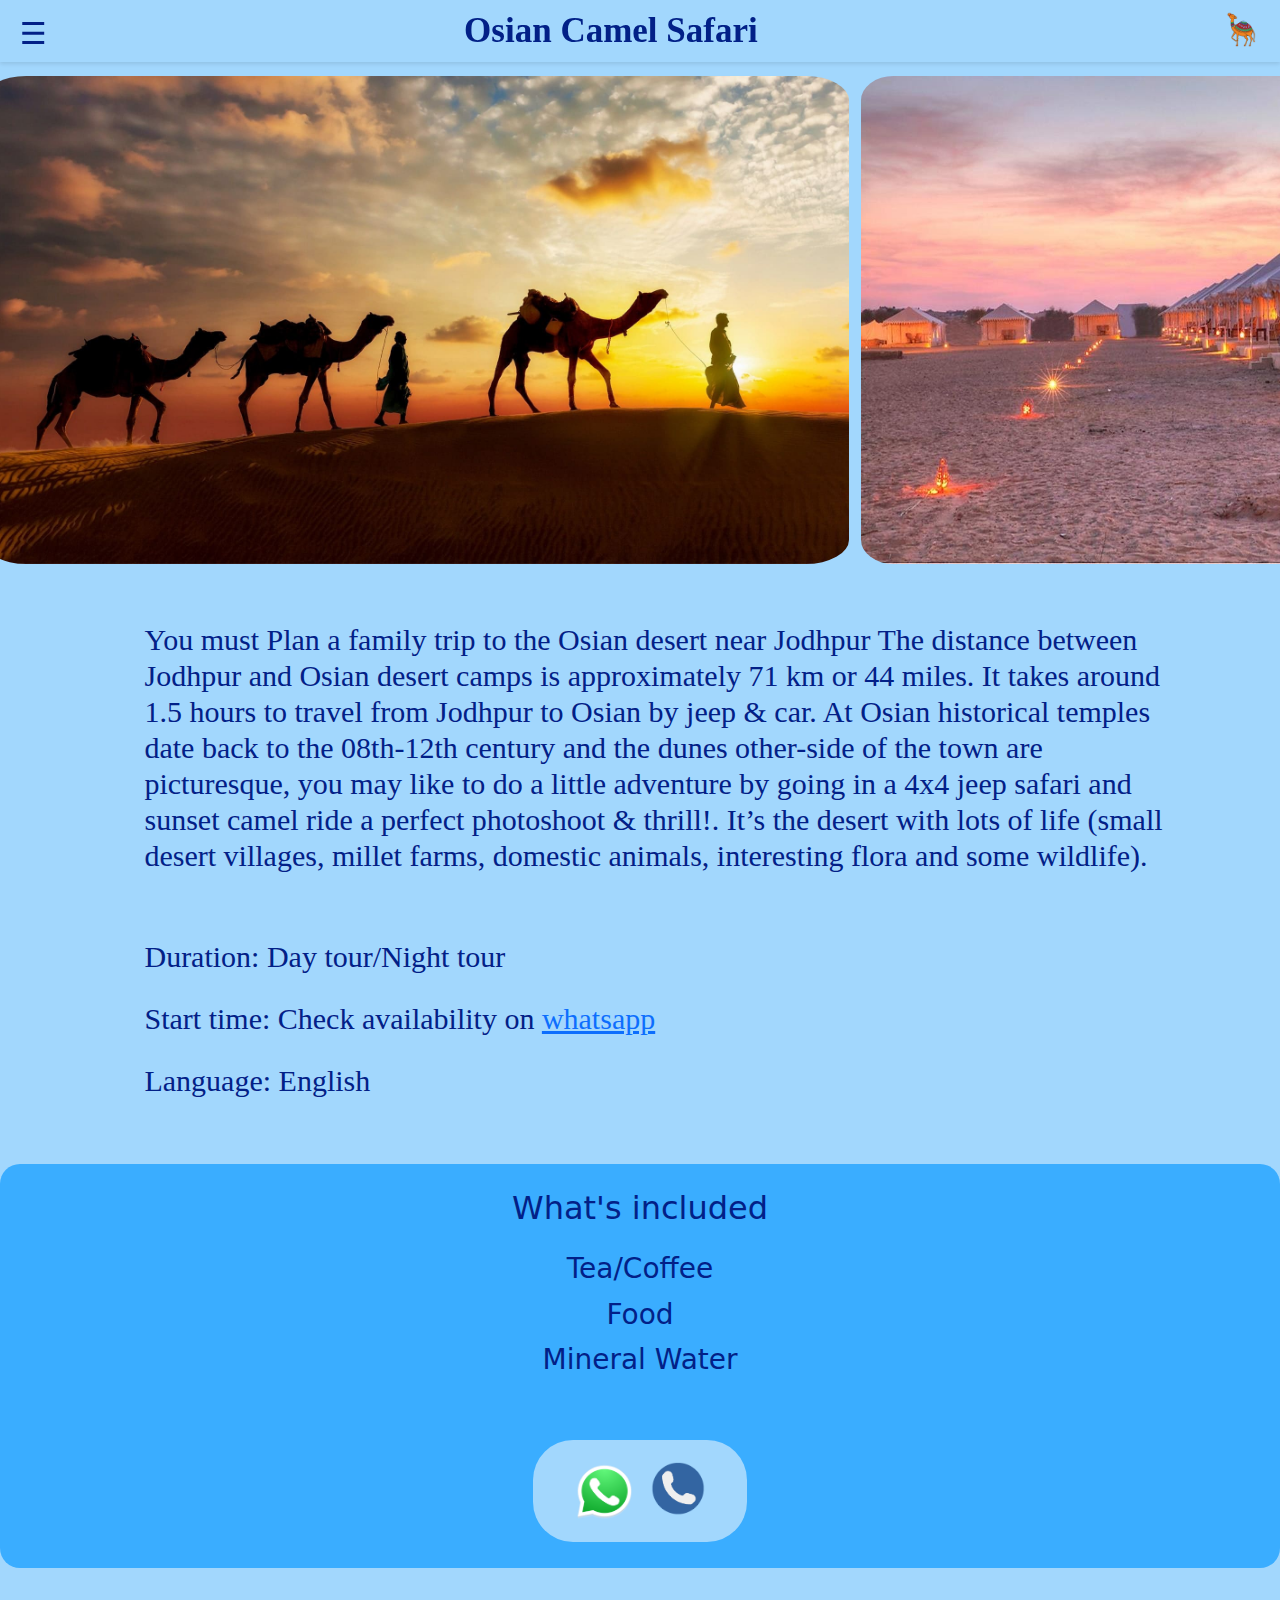
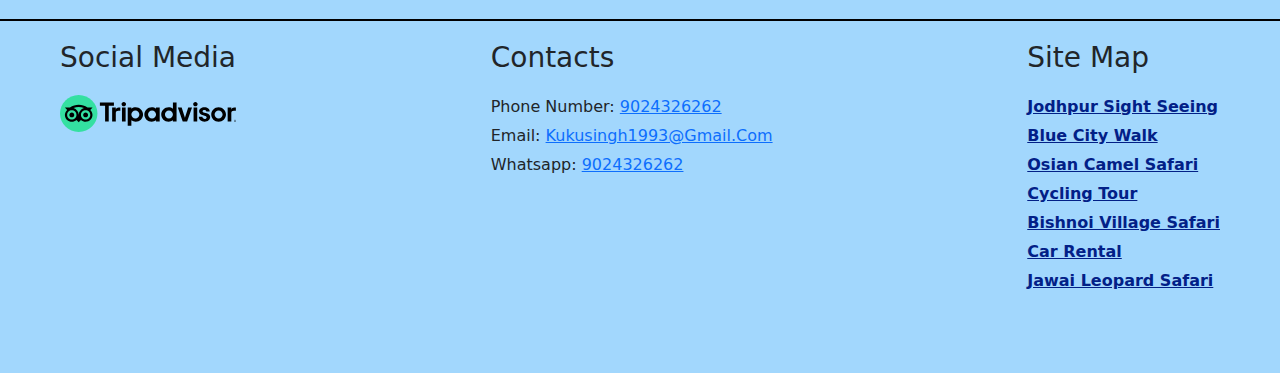
<file: osiaCamel.html>
<!DOCTYPE html>
<html lang="en">
  <head>
    <meta name="viewport" content="width=device-width, initial-scale=1" />
    <!-- bootstrap css -->
    <link rel="stylesheet" href="css/bootstrap.min.css" />
    <link
      rel="stylesheet"
      href="https://cdnjs.cloudflare.com/ajax/libs/font-awesome/6.5.2/css/all.min.css"
    />
    <link rel="icon" href="images/favicon.ico" type="image/gif" />
    <link rel="stylesheet" href="css/common.css" />
    <link
      rel="stylesheet"
      href="https://fonts.googleapis.com/css2?family=Bellota:wght@300;400;700&display=swap"
    />
  </head>
  <body class="color-set">
    <div id="myDrawer" class="drawer">
      <a href="/index.html">Home</a>
      <a href="/jodhpurSight.html">Jodhpur Sight Seeing</a>
      <a href="/blueCity.html">Blue City Walk</a>
      <a href="/osiaCamel.html">Osian Camel Safari</a>
      <a href="/cyclingTour.html">Cycling Tour</a>
      <a href="/BhisnoiVillageSafari.html">Bishnoi Village Safari</a>
      <a href="/carRental.html">Car Rental</a>
      <a href="/JawaiLeopardSafari.html">Jawai Leopard Safari</a>
      <div class="social-icons">
          <a href="https://www.tripadvisor.in/AttractionProductReview-g297668-d27993915-Jodhpur_Walk_With_Kuku-Jodhpur_Jodhpur_District_Rajasthan.html
          2024 (Jodhpur) Jodhpur Walk With Kuku" target="_blank"><img src="images/tripAdvisor.svg" alt="TripAdvisor"></a>
      </div>
  </div>
    <nav class="navbar">
      <div class="open-drawer-btn" onclick="openDrawer()">&#9776;</div>
      <div class="navbar-content">
        <h2>Osian Camel Safari</h2>
      </div>
      <div class="navbar-image">
        <img
          class="uthImg"
          src="images/home page hedder slide show/camel.png"
          alt="Camel image"
        />
      </div>
    </nav>
    <div class="row">
      <div class="col">
        <div id="imageSlideshow" class="slideshow-container">
          <div class="slideshow-inner">
            <div class="slider">
              <img src="images/osian camel safari/utiya.jpg" class="img-fluid" />
            </div>
            <div class="slider">
              <img src="images/osian camel safari/dhula.jpeg" class="img-fluid" />
            </div>
            <div class="slider">
              <img src="images/osian camel safari/safari.jpg" class="img-fluid" />
            </div>
            <div class="slider">
              <img src="images/osian camel safari/6.jpg" class="img-fluid" />
            </div>
            <div class="slider">
              <img src="images/osian camel safari/baruMandir.jpg" class="img-fluid" />
            </div>
            <div class="slider">
              <img src="images/osian camel safari/sachiya_mata.jpg" class="img-fluid" />
            </div>
            <div class="slider">
              <img src="images/osian camel safari/mandirmataji.jpg" class="img-fluid" />
            </div>
            <!-- Add more images as needed -->
          </div>
        </div>
      </div>
    </div>
    <div class="row" id="mid-content-4-ss">
      <h3>You must Plan a family trip to the Osian desert near Jodhpur The distance between Jodhpur and Osian desert camps is approximately 71 km or 44 miles. It takes around 1.5 hours to travel from Jodhpur to Osian by jeep & car. At Osian historical temples date back to the 08th-12th century and the dunes other-side of the town are picturesque, you may like to do a little adventure by going in a 4x4 jeep safari and sunset camel ride a perfect photoshoot & thrill!. It’s the desert with lots of life (small desert villages, millet farms, domestic animals, interesting flora and some wildlife).
      </h3>
      <h2>Duration: Day tour/Night tour</h2>
      <h2>Start time: Check availability on <a href="Https://wa.me/919024326262" target="_blank">whatsapp</a></h2>
      <h2>Language: English</h2>
    </div>
    <div class="row" id="included">
      <div class="include-container">
        <div class="include">
          <div class="include-item">
            <h2>What's included</h2>
		<div class="include-item-1">
                   <h3>Tea/Coffee</h3>
                   <h3>Food</h3>
                   <h3>Mineral Water</h3>
                </div>
          </div>
        </div>
        <div class="row">
          <div class="col-xl-5 col-sm-12"></div>
          <div class="col-xl-2 col-sm-12" id="whatsapp-content-1">
            <a href="Https://wa.me/919024326262" target="_blank"
              ><img id="whatsapp" src="images/whatsapp.png" alt="WhatsApp"
            /></a>
            <a href="tel:+919024326262" target="_blank"
              ><img id="call" src="images/call.png" alt="Call"
            /></a>
          </div>
          <div class="col-xl-5 col-sm-12"></div>
        </div>
      </div>
    </div>
    <div class="footer-line"></div>
    <footer>
        <div class="footer-container">
          <div class="social-media">
            <h3>Social Media</h3>
              <p><a href="https://www.tripadvisor.in/AttractionProductReview-g297668-d27993915-Jodhpur_Walk_With_Kuku-Jodhpur_Jodhpur_District_Rajasthan.html
            2024 (Jodhpur) Jodhpur Walk With Kuku" target="_blank"><img src="images/tripAdvisor.svg" alt="TripAdvisor"></a></p>
          </div>
          <div class="contacts">
            <h3>Contacts</h3>
            <p>Phone Number: <a href="tel:+919024326262" target="_blank">9024326262</a></p>
            <p>Email: <a href="mailto: Kukusingh1993@Gmail.com" target="_blank">Kukusingh1993@Gmail.Com</a></p>
            <p>Whatsapp:  <a href="Https://wa.me/919024326262" target="_blank">9024326262</a></p>
          </div>
          <div class="site-map">
            <h3>Site Map</h3>
            <ul>
              <li><a href="/jodhpurSight.html">Jodhpur Sight Seeing</a></li>
              <li><a href="/blueCity.html">Blue City Walk</a></li>
              <li><a href="/osiaCamel.html">Osian Camel Safari</a></li>
              <li><a href="/cyclingTour.html">Cycling Tour</a></li>
              <li><a href="/BhisnoiVillageSafari.html">Bishnoi Village Safari</a></li>
              <li><a href="/carRental.html">Car Rental</a></li>
              <li><a href="/JawaiLeopardSafari.html" >Jawai Leopard Safari</a></li>
            </ul>
          </div>
        </div>  
      </footer>
    <script src="js/jquery-3.6.0.min.js"></script>
    <script src="js/popper.min.js"></script>
    <script src="js/bootstrap.bundle.min.js"></script>
    <script src="js/bootstrap.min.js"></script>
    <script>
      function openDrawer() {
        document.body.classList.add("drawer-open");
        document.addEventListener("click", closeDrawerOnClickOutside);
      }

      function closeDrawer() {
        document.body.classList.remove("drawer-open");
        document.removeEventListener("click", closeDrawerOnClickOutside);
      }

      function closeDrawerOnClickOutside(event) {
        if (
          !document.getElementById("myDrawer").contains(event.target) &&
          !event.target.classList.contains("open-drawer-btn")
        ) {
          closeDrawer();
        }
      }
      document.addEventListener("click", function (event) {
        const sidebar = document.getElementById("sidebar");
        const content = document.querySelector(".content");
        if (
          sidebar.classList.contains("active") &&
          !sidebar.contains(event.target)
        ) {
          sidebar.classList.remove("active");
        }
      });
      $(document).ready(function () {
          function startSlideshow() {
            var containerWidth = $("#imageSlideshow").width();
            var totalWidth = 0;

            $(".slideshow-inner .slider").each(function() {
              totalWidth += $(this).outerWidth(true);
            });

        var duration = (totalWidth / containerWidth) * 30000; // Adjust speed based on total width

        $(".slideshow-inner").animate(
          { left: -totalWidth + containerWidth },
          duration,
          "linear",
          function () {
            $(".slideshow-inner").css("left", 0);
            startSlideshow();
          }
          );
        }

        startSlideshow();
      });
    </script>
  </body>
</html>
</file>
<file: css/common.css>
.color-set-1 {
  position: relative;
  overflow-x: hidden;
  background-color: #a2d7fd;
}
.color-set{
  position: relative;
  overflow-x: hidden;
  background-color: #a2d7fd;
  padding-top: 70px;
}
 
#mid-content {
  background-color: #4796f2;
  border-radius: 20px;
  margin: 2% 1.5%;
  color: white;
}
#mid-content h1 {
  font-size: 60px;
  padding: 5%;
  font-family: Georgia, serif;
  font-weight: 100;
}
#mid-content h3 {
  font-size: 45px;
  padding: 0% 10% 2% 10%;
  font-weight: 100;
  font-family: "Bellota", cursive;
}
#whatsapp {
  height: 58px;
}
#call {
  height: 54px;
}
#mid-content-1 {
  display: flex;
  justify-content: center;
  background-color: #a2d7fd;
  border-radius: 40px;
  padding: 13px;
  margin: 2%;
}

#whatsapp-content-1 {
  display: flex;
  justify-content: center;
  background-color: #a2d7fd;
  border-radius: 40px;
  padding: 13px;
  margin: 2% 0%;
}

#mid-content-1 a {
  margin: 5%;
}

#whatsapp-content-1 a {
  margin: 5%;
}

.carousel-item {
  height: 700px; /*Set the height of the carousel item */
}
.carousel-item .headerImg {
  height: 100%;
  width: 100%;
  object-fit: cover; /* Ensure the image covers the entire carousel item */
}
.menu-icon {
  position: absolute;
  top: 20px;
  left: 20px;
  cursor: pointer;
  font-size: 30px;
  color: #fff;
  z-index: 1000;
}
.sidebar {
  width: 250px;
  background: #333;
  color: #fff;
  height: 100vh;
  padding: 20px;
  position: fixed;
  top: 0;
  left: -250px;
  transition: left 0.2s ease;
  z-index: 999;
}
.sidebar.active {
  left: 0; /* Visible when active */
}
.content {
  padding: 20px;
  transition: margin-left 0.3s ease;
}
.content.shifted {
  margin-left: 250px; /* Shifted when sidebar is active */
}
.sidebar h2 {
  text-align: center;
}
.sidebar ul {
  list-style: none;
  padding: 0;
}
.sidebar ul li {
  padding: 10px 0;
  border-bottom: 1px solid #444;
}
.sidebar ul li a {
  color: #fff;
  text-decoration: none;
}
.slideshow-container {
  overflow: hidden;
  width: 100%; /* Ensure slideshow container stretches to full width */
}

.slideshow-inner {
  display: flex;
  position: relative; /* Change position to relative */
}

.drawer {
  height: 85%;
  width: 0;
  position: fixed;
  top: 0;
  left: 0;
  background-color: rgba(255, 255, 255); /* 50% transparent */
  box-shadow: 2px 0 5px rgba(0, 0, 0, 0.5);
  overflow-x: hidden;
  transition: 0.5s;
  z-index: 1000;
  padding-top: 60px;
}
.drawer a {
  padding: 10px 15px;
  text-decoration: none;
  font-size: 20px;
  color: #000;
  display: inline-block;
  transition: 0.3s;
}
.drawer a:hover {
  color: #007bff;
}
.drawer .social-icons {
  margin: 0px 40px;
}
.drawer .social-icons img {
  width: 75%;
}
.drawer-open .drawer {
  width: 250px;
}

.slider {
  flex: 0 0 auto;
  padding: 0.5%; /* Remove padding to eliminate gaps */
  box-sizing: border-box;
  height: 500px; /* Set a fixed height for the slider */
  overflow: hidden; /* Hide any overflow to prevent scrollbars */
}

.slider img {
  width: auto;
  height: 100%;
  object-fit: cover; /* Ensure the image covers the entire slider */
  display: block;
  border-radius: 5%;
}

.images {
  display: flex;
  flex-wrap: wrap;
  float: right;
}
.images-car {
  display: flex;
  flex-wrap: wrap;
  float: right;
}

.image-container {
  position: relative;
  padding: 10px;
  box-sizing: border-box;
  cursor: pointer;
  float: right;
}

.image-container img {
  width: 100%;
  height: auto;
  display: block;
  transition: filter 0.3s ease;
  float: right;
  border-radius: 2%;
}

.hover-overlay {
  position: absolute;
  top: 0;
  left: 0;
  width: 100%;
  height: 100%;
  background-color: rgba(0, 0, 0, 0.5);
  display: flex;
  justify-content: center;
  align-items: center;
  opacity: 0;
  transition: opacity 0.3s ease;
}

.hover-overlay i {
  color: #fff;
  font-size: 2rem;
}

.image-container:hover .hover-overlay {
  opacity: 0.5;
}

.image-container:hover img {
  filter: blur(4px); /* Adjust blur intensity */
}

.descriptions {
  flex: 1;
  padding: 20px;
  color: #022087;
}

.description {
  margin-bottom: 20px;
  padding: 0 40px 40px 20px;
}

.description h1 {
  margin-top: 0;
  font-size: 1.5rem;
  font-family: "bellota", "bold";
  font-weight: 800;
}

.description p {
  margin-top: 2%;
  margin-bottom: 8%;
  font-size: 1.5rem;
  font-weight: 300;
}

#pages-section {
  color: #022087;
  margin: 5%;
}
#pages-section h1 {
  font-family: georgia, serif;
  font-size: 50px;
}
#pages-section .row {
  margin: 2%;
}
.btn-right-arrow {
  position: relative;
  padding-right: 2rem; /* Ensure space for icon */
  border: 2px solid #022087; /* Blue border */
  color: #022087; /* Blue text color */
  text-align: left; /* Align text to the left */
  transition: color 0.3s ease, background-color 0.3s ease; /* Smooth transition for color change */
}
.btn-right-arrow::after {
  content: "\2192"; /* Unicode for right arrow */
  position: absolute;
  right: 0.5rem; /* Adjust position of arrow */
  top: 50%;
  transform: translateY(-50%);
}

.btn-right-arrow:hover {
  color: white; /* Change text color on hover */
  background-color: #022087; /* Change background color on hover */
}
.btn-right-arrow::after {
  content: "\2192"; /* Unicode for right arrow */
  position: absolute;
  right: 0.5rem; /* Adjust position of arrow */
  top: 50%;
  transform: translateY(-50%);
  color: #022087; /* Blue arrow color */
}
.btn-right-arrow:hover::after {
  color: white; /* Change arrow color on hover */
}
#mid-content-2 {
  background-color: #022087;
  border-radius: 20px;
  margin: 5% 1%;
  color: white;
}
#mid-content-2 h3 {
  font-size: 19.2px;
  padding: 0% 10% 2% 10%;
  font-weight: 100;
  font-family: "inter", light;
}
#mid-content-2 h1 {
  font-size: 36px;
  margin: 2%;
  font-family: "georgia", regular;
}
.review-container {
  position: relative;
  width: 100%;
  overflow: hidden;
}
.review-container #testimonials {
    color: #022087;
    font-size: 36px;
    margin: 2%;
    font-family: "georgia", regular;
}

.review {
  display: flex;
  justify-content: space-between; /* Distribute items evenly */
  transition: transform 0.5s ease;
}

.review-item {
  flex: 0 0 auto;
  width: 100%; /* Ensures each item takes full width initially */
  max-width: 100%; /* Adjust as needed to leave space for prev/next buttons */
  margin: 0 auto; /* Center each item horizontally */
  padding: 5% 10%; /* Adjust padding as needed */
  box-sizing: border-box;
  text-align: center;
}

.review-inner {
  display: flex;
  transition: transform 0.5s ease;
}

.carousel-control {
  position: absolute;
  top: 50%;
  transform: translateY(-50%);
  background-color: rgba(0, 0, 0, 0.5);
  color: white;
  border: none;
  padding: 10px;
  cursor: pointer;
}

.carousel-control.prev {
  left: 10px;
}

.carousel-control.next {
  right: 10px;
}

#mid-content-3 {
  background-color: #3aadff;
  border-radius: 20px;
  margin: 10% 1%;
  color: white;
}
#mid-content-4 {
  background-color: #022087;
  border-radius: 20px;
  margin: 0.2% 1%;
  color: white;
}

#mid-content-4 h1 {
  font-size: 36px;
  margin: 2%;
  font-family: "georgia", regular;
}
#mid-content-4 h3 {
  font-size: 19px;
  padding: 0% 10% 2% 10%;
  font-weight: 100;
  font-family: "inter", regular;
}

footer {
  background-color: #a2d7fd; /* Light blue background */
  padding: 0%;
  margin-top: 0%;
}

.footer-container {
  display: flex;
  justify-content: space-between;
  align-items: flex-start;
  max-width: 1200px;
  margin: 0 auto 5% auto;
}

.footer-container > div {
  margin: 0 20px; /* Adjusted margin */
}

h3 {
  margin-bottom: 20px;
}

p {
  margin: 5px 0;
}

ul {
  list-style-type: none;
  padding: 0;
}

ul li {
  margin: 5px 0;
}

ul li a {
  text-decoration: underline;
  color: #022087;
  font-weight: bold;
}

ul li a:hover {
  text-decoration: underline;
}
.carousel-caption {
  top: 1% !important;
}
.carousel-caption h2 {
  margin: 0% 35%;
  font-family: "georgia", cursive;
  font-weight: bold;
  text-align: start;
}

.navbar {
  display: flex;
  align-items: center;
  padding: 10px;
  background-color: #a2d7fd; /* Adjust the background color as needed */
  box-shadow: 0 2px 4px rgba(0, 0, 0, 0.1); /* Optional for a subtle shadow */
  position: fixed; /* Makes the navbar fixed */
  top: 0; /* Positions the navbar at the top */
  width: 100%; /* Ensures the navbar spans the entire width */
  z-index: 1000;
}
.open-drawer-btn {
  font-size: 30px;
  cursor: pointer;
  position: fixed;
  color: #022087 !important;
  top: 1px;
  left: 10px;
  z-index: 1100;
  color: rgba(255, 255, 255);
  padding: 10px;
  border-radius: 5px;
}

.navbar-content h2 {
  margin: 0%;
  font-size: 24px;
  text-align: center;
  font-family: "georgia", cursive;
  font-weight: bold;
}
.navbar-image img {
  height: 40px; /* Adjust as needed */
  width: auto;
}
.navbar-content {
  text-align: center;
  flex-grow: 1;
}
.uthImg {
  top: -19% !important;
  position: relative;
  margin-right: 10px;
}

@media (max-width: 768px) {
  .footer-container {
    flex-direction: column;
    align-items: center;
  }

  .footer-container > div {
    margin: 20px 0;
    text-align: center;
  }
  .carousel-caption h2 {
    margin: 0% 20%;
    font-family: "georgia";
    font-weight: bold;
  }
  #footerImg {
    height: 100%;
    width: 100%;
  }
  #mid-content {
    margin: 5% 2% !important;
  }
  #mid-content h1 {
    font-size: 25px !important;
  }
  #mid-content h3 {
    font-size: 25px !important;
  }
  #mid-content-1 {
    padding: 13px !important;
    margin: 2% 30% !important;
  }
  .col-sm-12 {
    flex: 0 0 100%;
    max-width: 50%;
  }
  #whatsapp {
    height: 42px !important;
  }
  #call {
    height: 37px !important;
    margin-top: 10%;
  }
  #whatsapp-content-1 {
    padding: 13px !important;
    margin: 2% 25% !important;
  }

  #mid-content-1 a {
    margin: 4% !important;
  }
  #whatsapp-content-1 a {
    margin: 4% !important;
  }
  .carousel-caption h2 {
    margin: 0% 16% !important;
  }
  .carousel-caption .uthImg {
    top: -15% !important;
    left: 57% !important;
  }
  #mid-content-2 {
    padding: 4% 0% !important;
  }
  #mid-content-4 {
    padding: 4% 0% !important;
  }
  .review-item {
    width: 100%; /* Ensures each item takes full width */
    padding: 10% 5%; /* Adjust padding for better spacing on small screens */
  }
  .review-container {
    padding: 10px; /* Add some padding around the container */
  }
  .slider {
    height: 200px;
  }
  .slider img {
    width: auto;
  }
  #pages-section h1 {
    font-size: 40px !important;
  }
  .description p {
    font-size: 1.1rem !important;
    font-weight: 200 !important;
  }
  .description h1 {
    font-size: 1.4rem !important;
    text-wrap: nowrap;
  }
  .descriptions {
    padding: 10px 20px !important;
  }
  #mid-content-2 h1 {
    font-size: 30px !important;
  }
  #mid-content-2 h3 {
    padding: 0% 3% 2% 5% !important;
    font-size: 15px !important;
  }
  .images {
    justify-content: center !important;
  }
  .images-car {
    justify-content: center !important;
    margin-right: 25px !important;
  }
  .image-container img {
    width: 95% !important;
  }
  .drawer {
    height: 75% !important;
  }
  #mid-content-siteseeing h1 {
    font-size: 20px !important;
    padding: 11px !important;
    margin: 4% !important;
  }
  #mid-content-4-ss h3 {
    font-size: 18px !important;
    font-weight: 200 !important;
    text-align: justify;
    word-spacing: 0.1em;
  }
  #mid-content-4-ss h2 {
    font-size: 18px !important;
    font-weight: 200 !important;
    text-align: justify;
    word-spacing: 0.1em;
  }
  #included {
    margin: 8% 2% !important;
  }
  #call_2 {
    height: 43px !important;
  }
  .navbar-content h2{
    font-size: 15px !important;
    text-align: center;
  }
  .navbar-content h4{
    font-size: 12px !important;
    text-align: center;
  }
  .navbar-content h1{
    font-size: 20px !important;
    text-align: center;
  }
  .navbar-content {
     margin-left: 11%;
  }
  .navbar-content h2,
  .navbar-content h4,
  .navbar-content h1 {
    margin-right: 5px !important;
  }
  .open-drawer-btn {
    padding: 5px !important;
  }
  .carousel-item {
     height: 100% /*Set the height of the carousel item */
  }
}
@media (max-width: 480px) {
  .review-item {
    padding: 15% 5%; /* Further adjust padding for very small screens */
  }
  .slider img {
    border-radius: 2% !important;
  }
  .navbar-content h2{
    font-size: 15px !important;
    text-align: center;
  }
  .navbar-content h4{
    font-size: 12px !important;
    text-align: center;
  }
  .navbar-content h1{
    font-size: 20px !important;
    text-align: center;
  }
  .navbar-content {
     margin-left: 11%;
  }
}

#image-foot {
  text-align: center;
  margin-top: 10px;
}

.footer-line {
  height: 2px;
  background-color: #000; /* Black color for the line */
  margin: 20px 0;
}

#mid-content-siteseeing h1 {
  font-size: 40px;
  margin: 2%;
  font-family: "bellota", bold;
  color: #022087;
}

#mid-content-4-ss h3 {
  font-size: 30px;
  margin: 4% 2%;
  padding: 0% 10% 0% 10%;
  font-weight: 100;
  font-family: "inter", regular;
  color: #022087;
}
#mid-content-4-ss h2 {
  font-size: 30px;
  margin: 1% 2%;
  padding: 0% 10% 0% 10%;
  font-weight: 100;
  font-family: "inter", regular;
  color: #022087; 
}

#included {
  background-color: #3aadff;
  border-radius: 20px;
  margin: 4% 0%;
  color: #022087;
}

.include-container {
  position: relative;
  width: 100%;
  overflow: hidden;
}

.include {
  display: flex;
  justify-content: space-between; /* Distribute items evenly */
}

.include-item {
  flex: 0 0 auto;
  width: 100%; /* Ensures each item takes full width initially */
  max-width: 100%; /* Adjust as needed to leave space for prev/next buttons */
  padding: 2%;
  box-sizing: border-box;
  text-align: center;
}

#whatsapndCalbox {
  display: flex;
  justify-content: center;
  background-color: #a2d7fd;
  border-radius: 40px;
  padding: 13px;
  margin: 1% 0%;
}
#footerImg {
  height: 100%;
  width: 100%;
}
#mid-content-carrental {
  display: flex;
  justify-content: center;
  background-color: #4796f2;
  border-radius: 40px;
  padding: 0%;
  margin: 2%;
}
#mid-content-carrental a {
  margin: 5%;
}
#call_2 {
  height: 58px;
}
#mid-content-siteseeing h1 {
  font-family: "georgia", "serif";
  font-size: 45px;
}
#toggleBtn {
  position: fixed;
  top: 20px;
  left: 20px;
  z-index: 1;
  background-color: #111;
  color: white;
  border: none;
  padding: 10px;
  cursor: pointer;
}
.navbar-content h2,
.navbar-content h4,
.navbar-content h1 {
    display: inline;
    margin-right: 10px;
    color: #022087 !important;
}
.navbar-content h2{
  font-size: 35px;
}
.navbar-content h1{
  font-family: "georgia";
  font-weight: bold;
}
.navbar-content #walk{
    font-style: italic;
}
.include-item h2{
   font-size: xx-large;
   margin-bottom: 25px;
}
.include-item-1 h3{
   margin-bottom: 12px;
   font-weight: 400;
}
</file>
